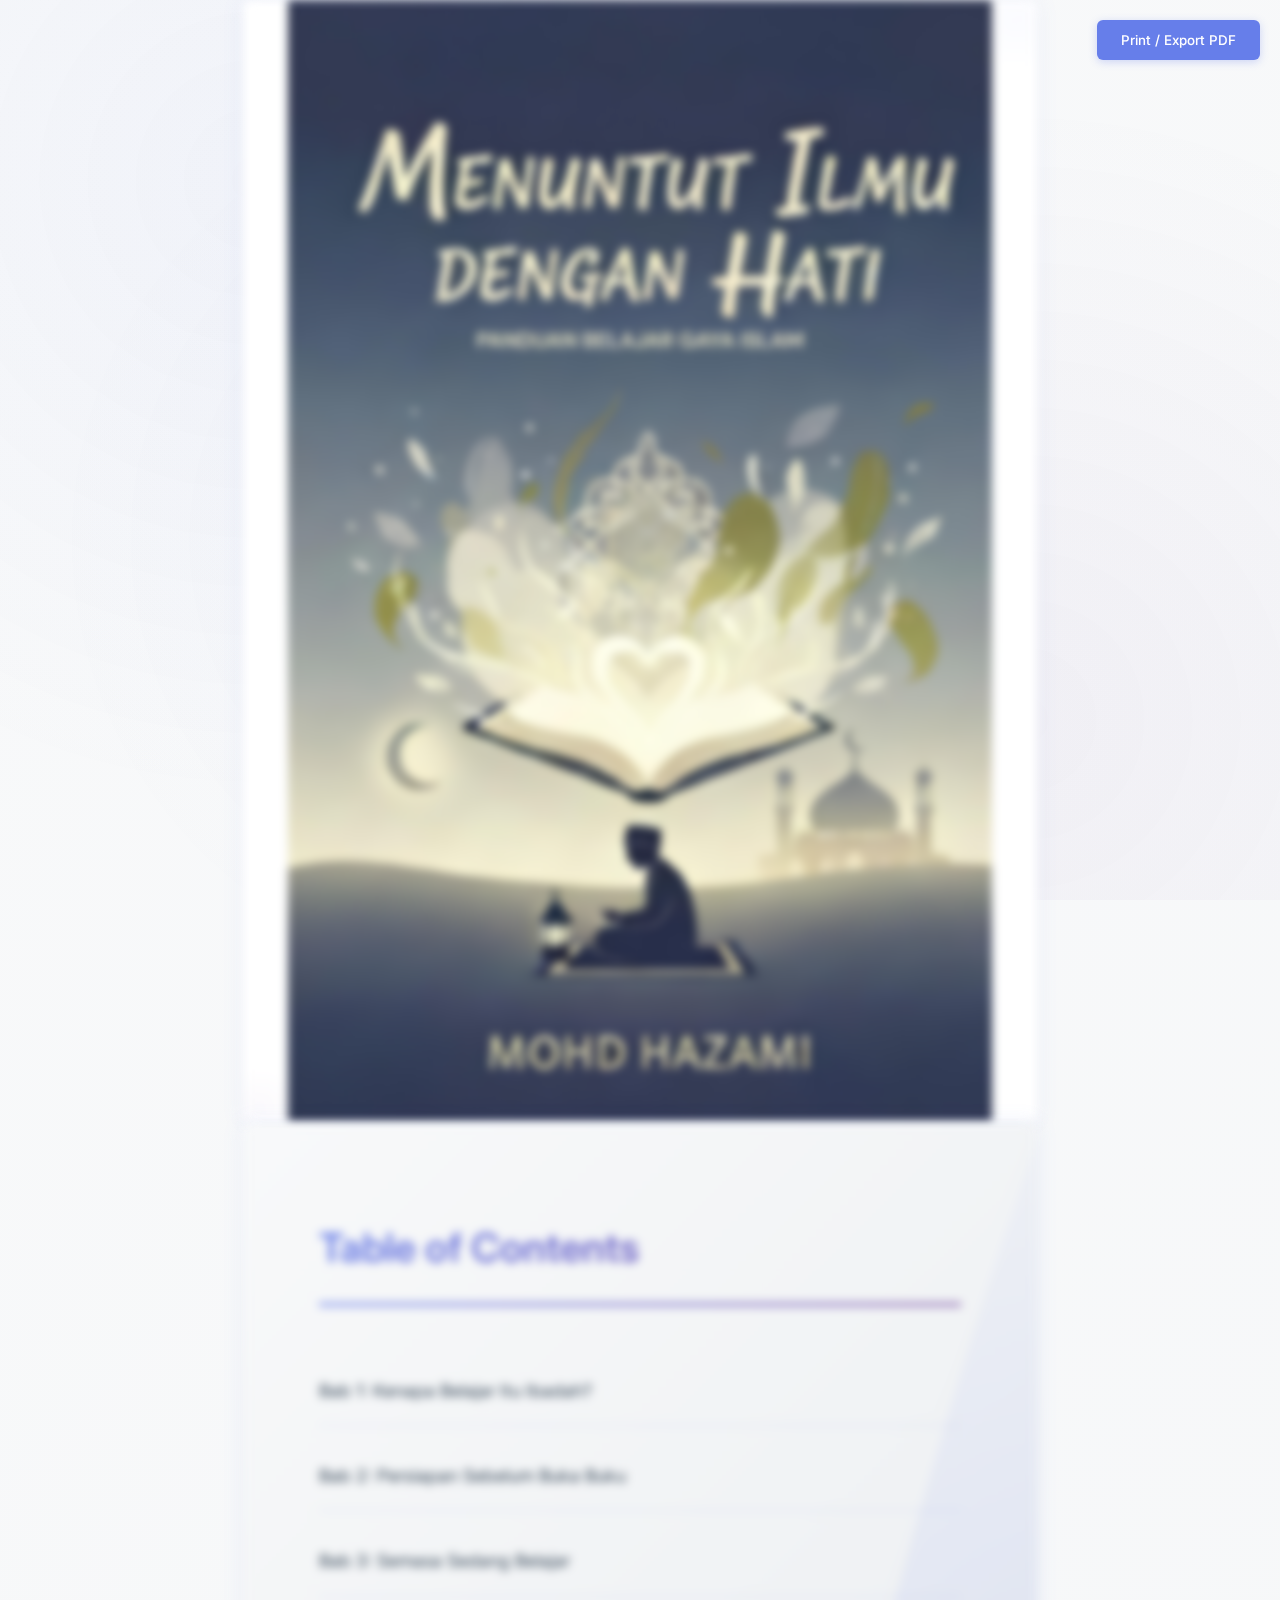
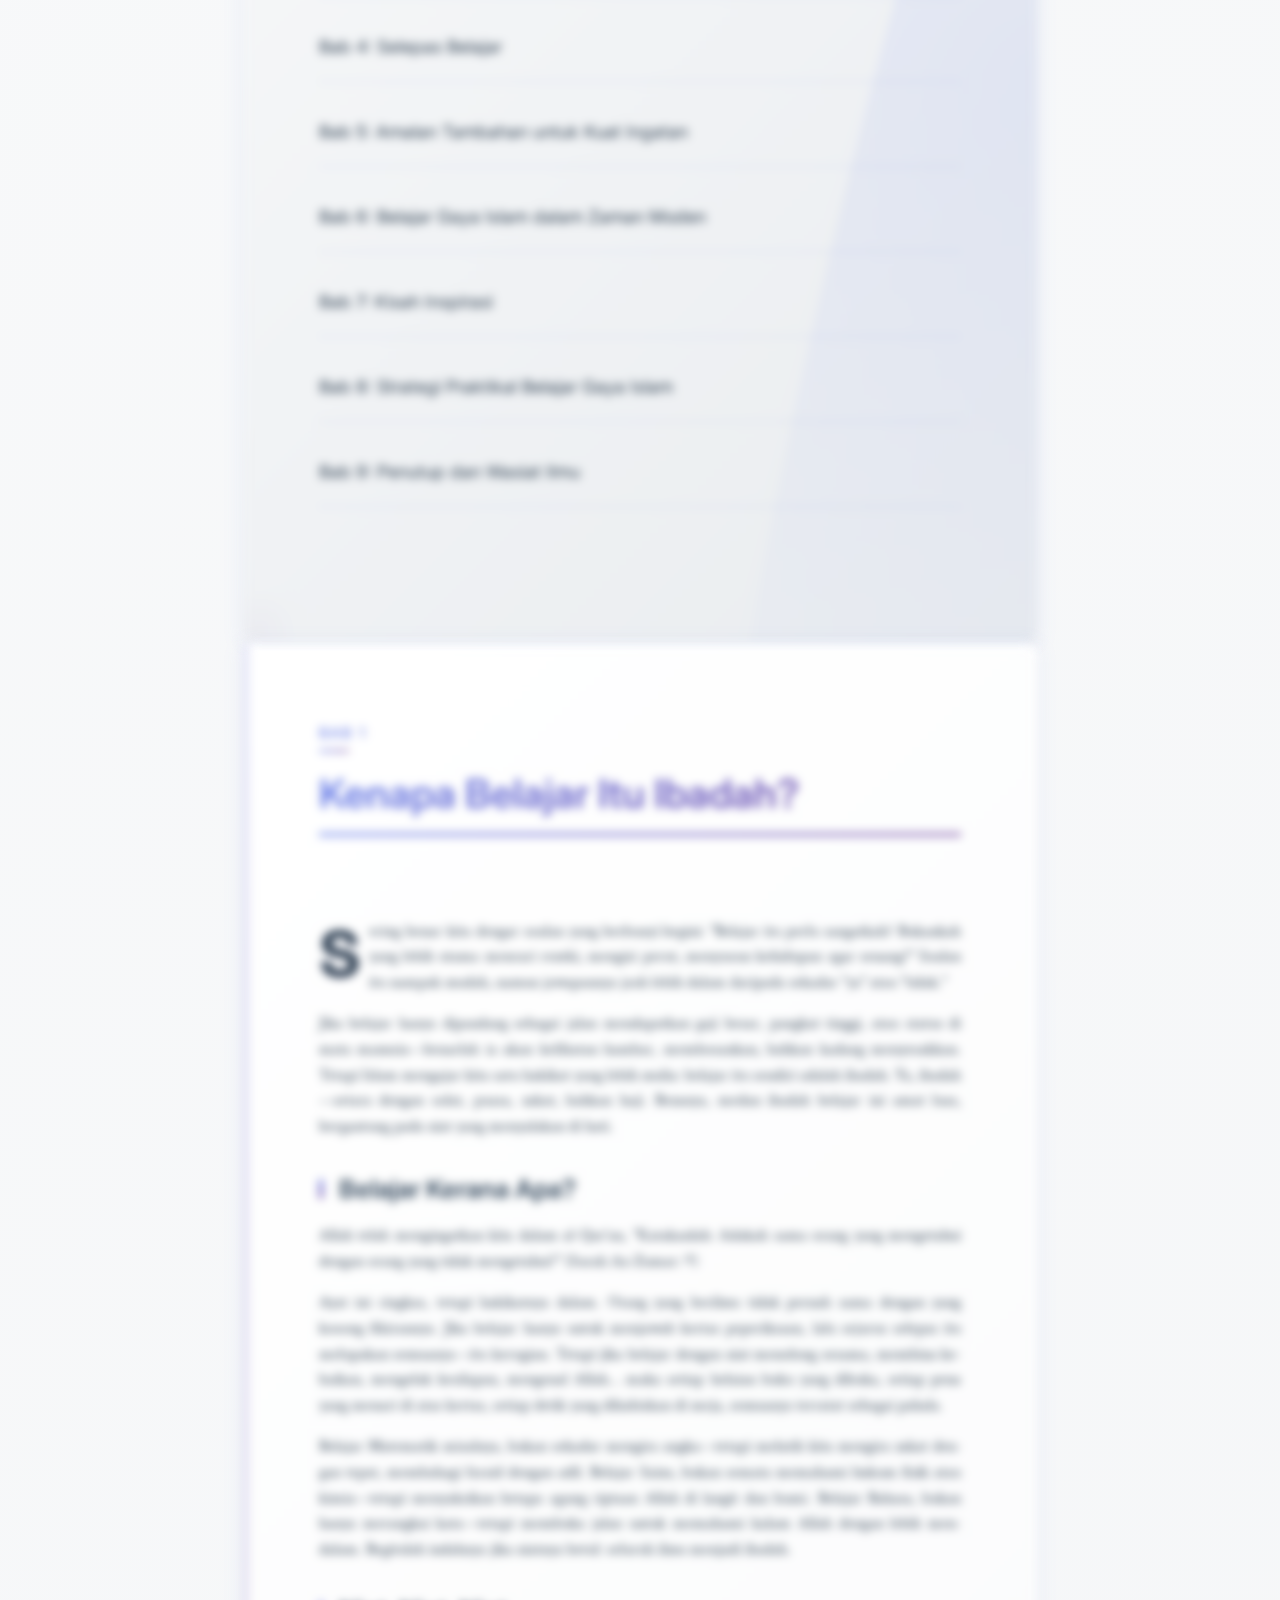
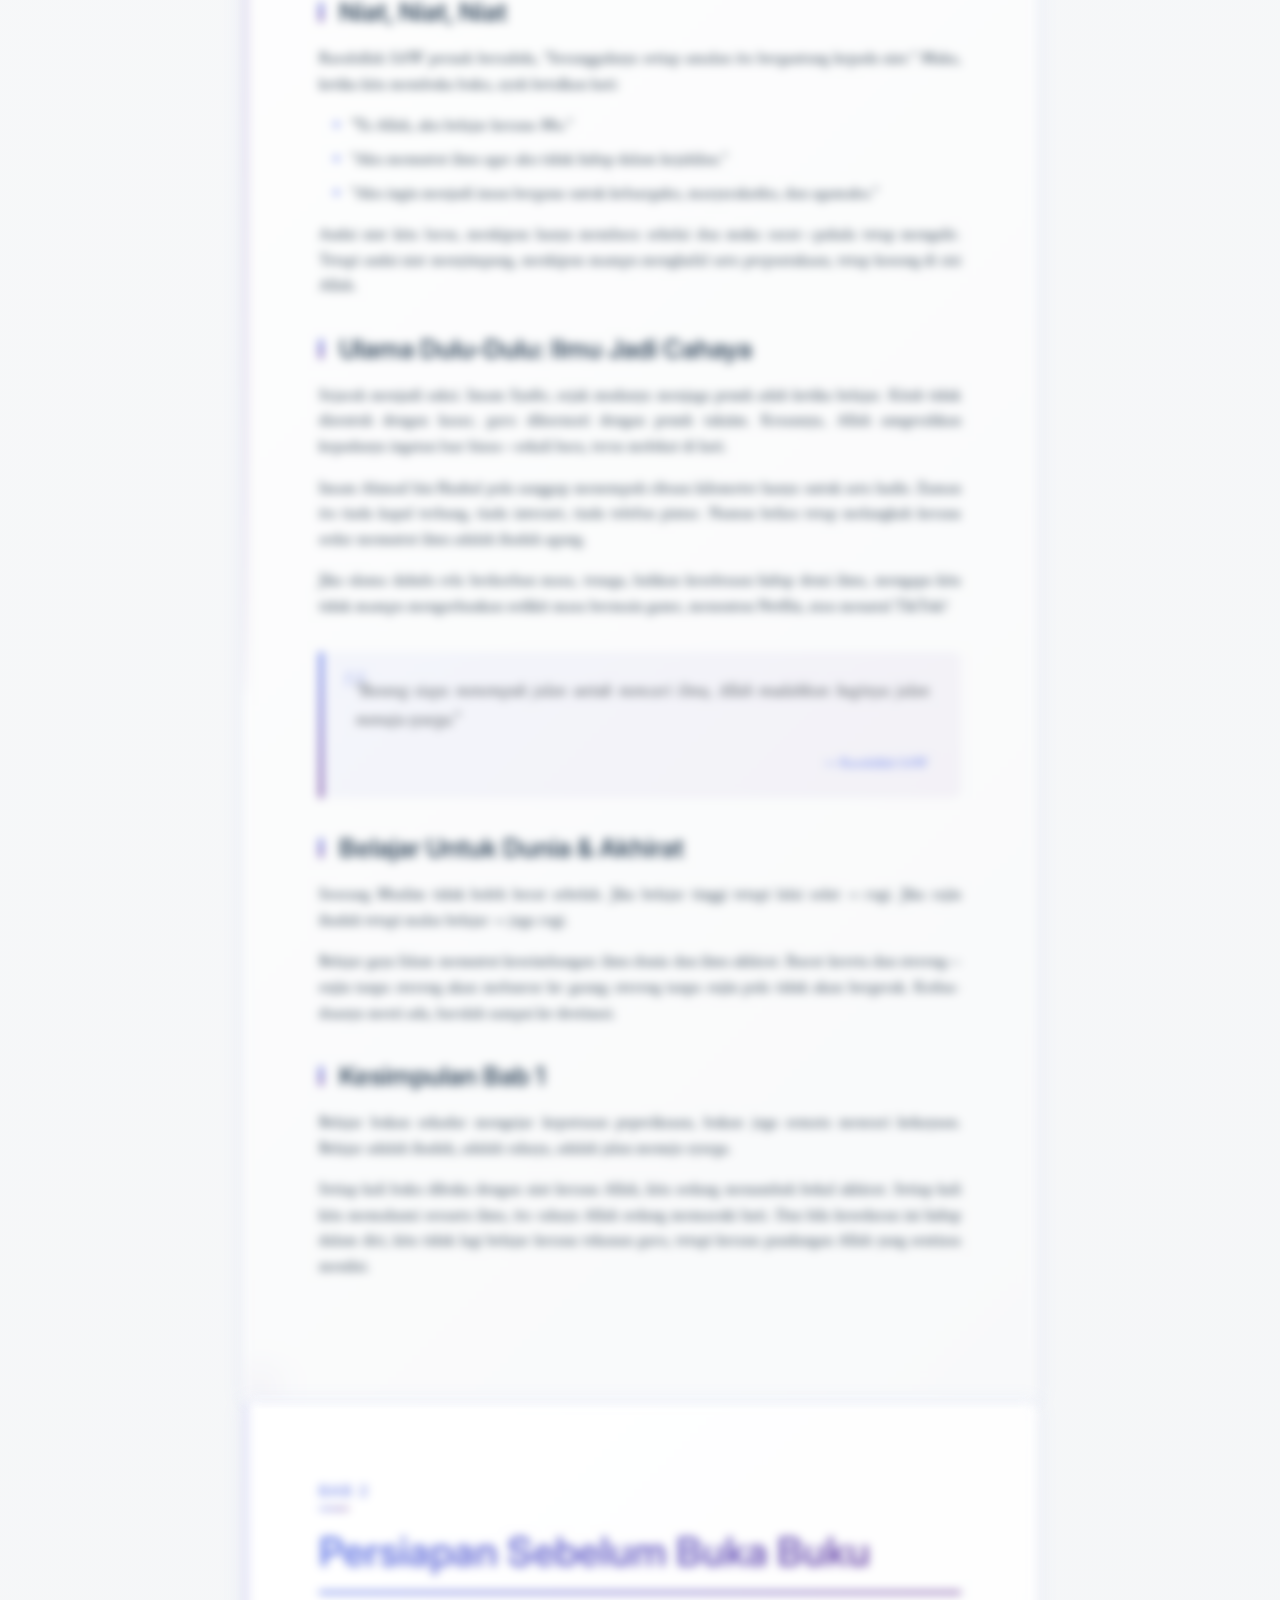
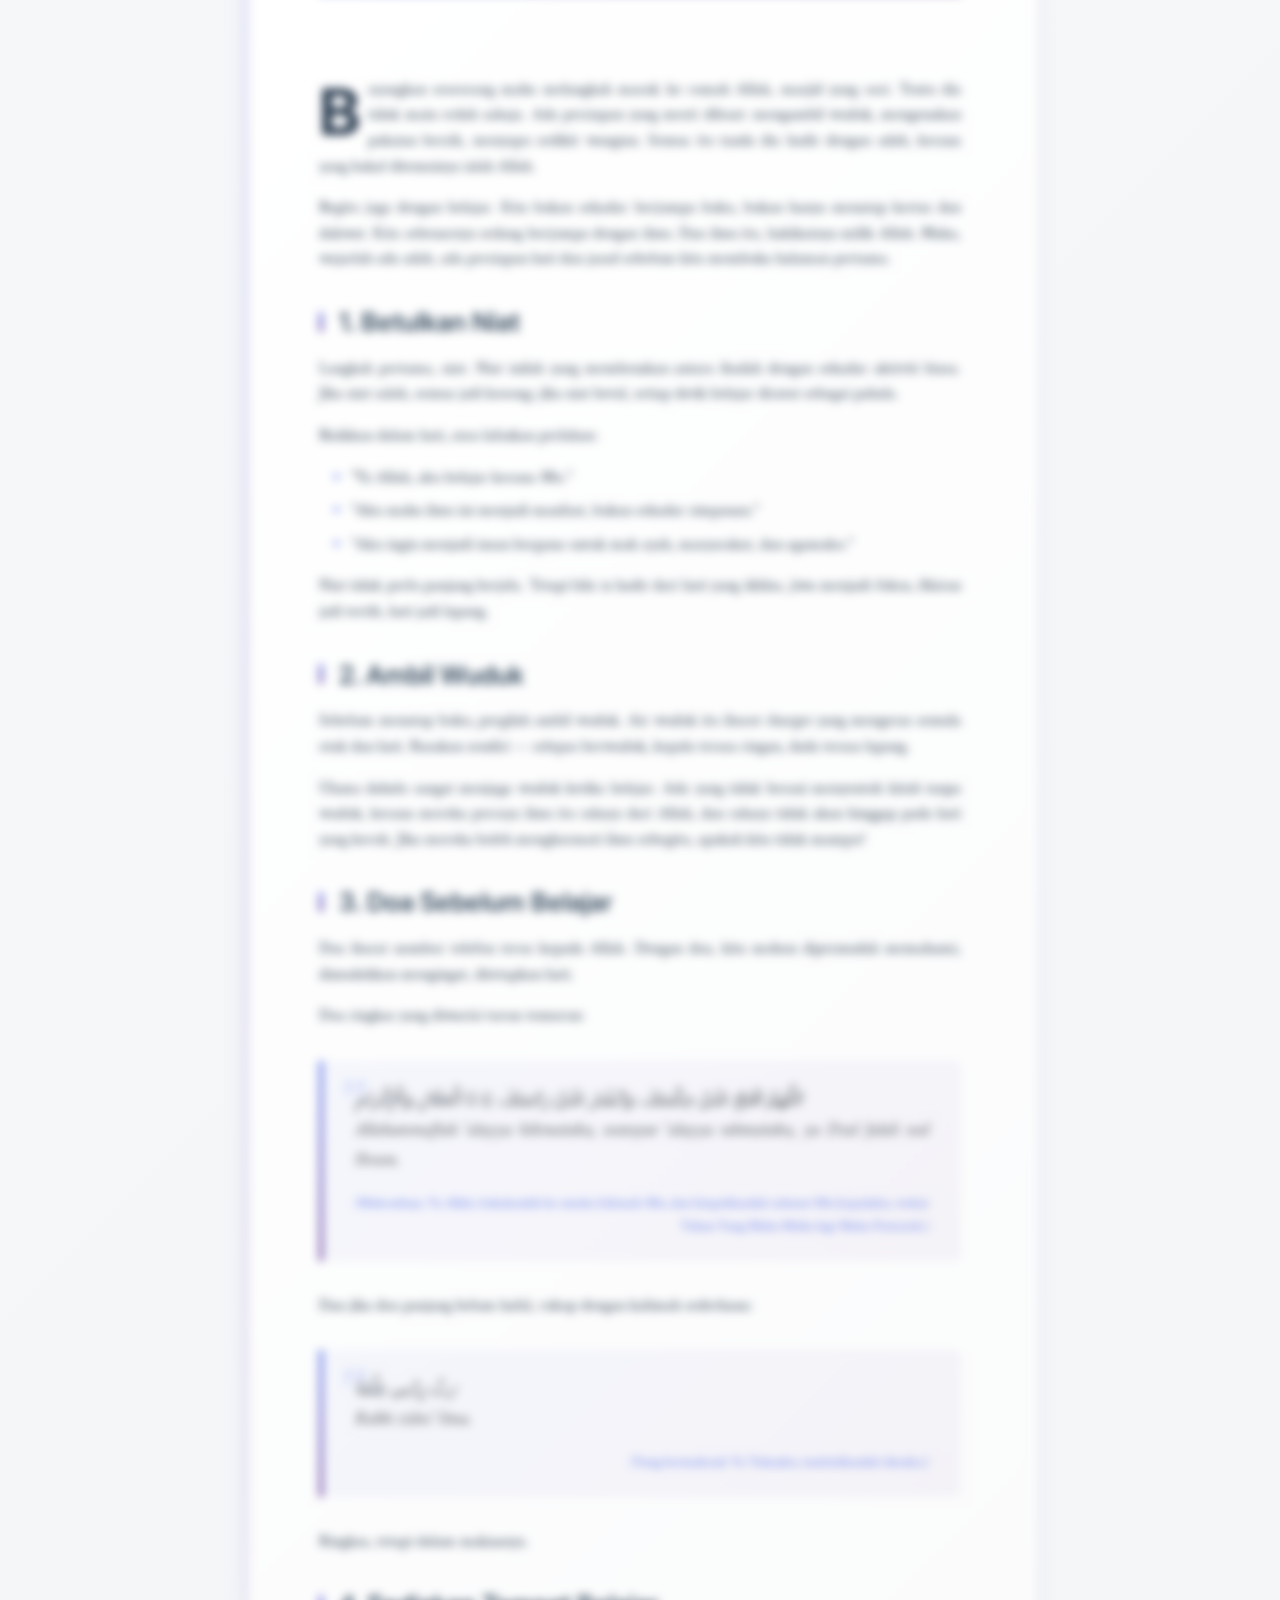
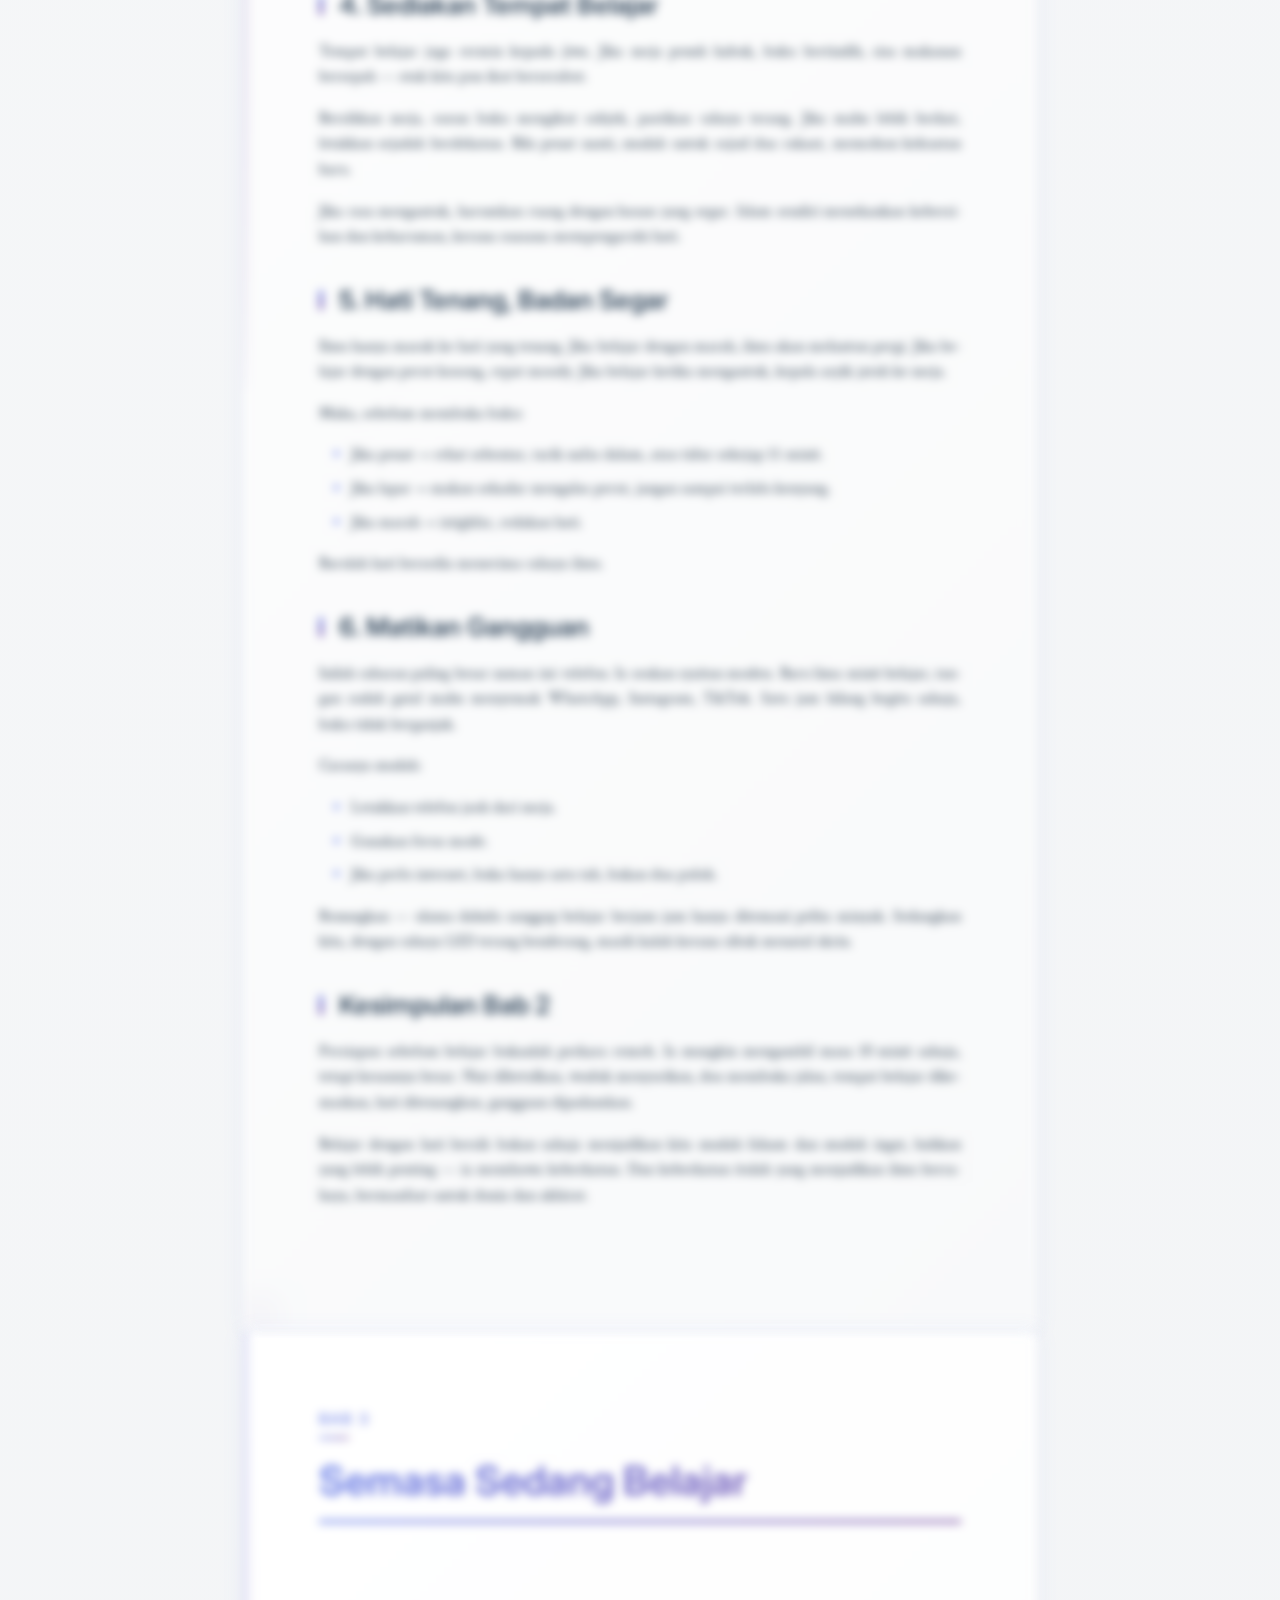
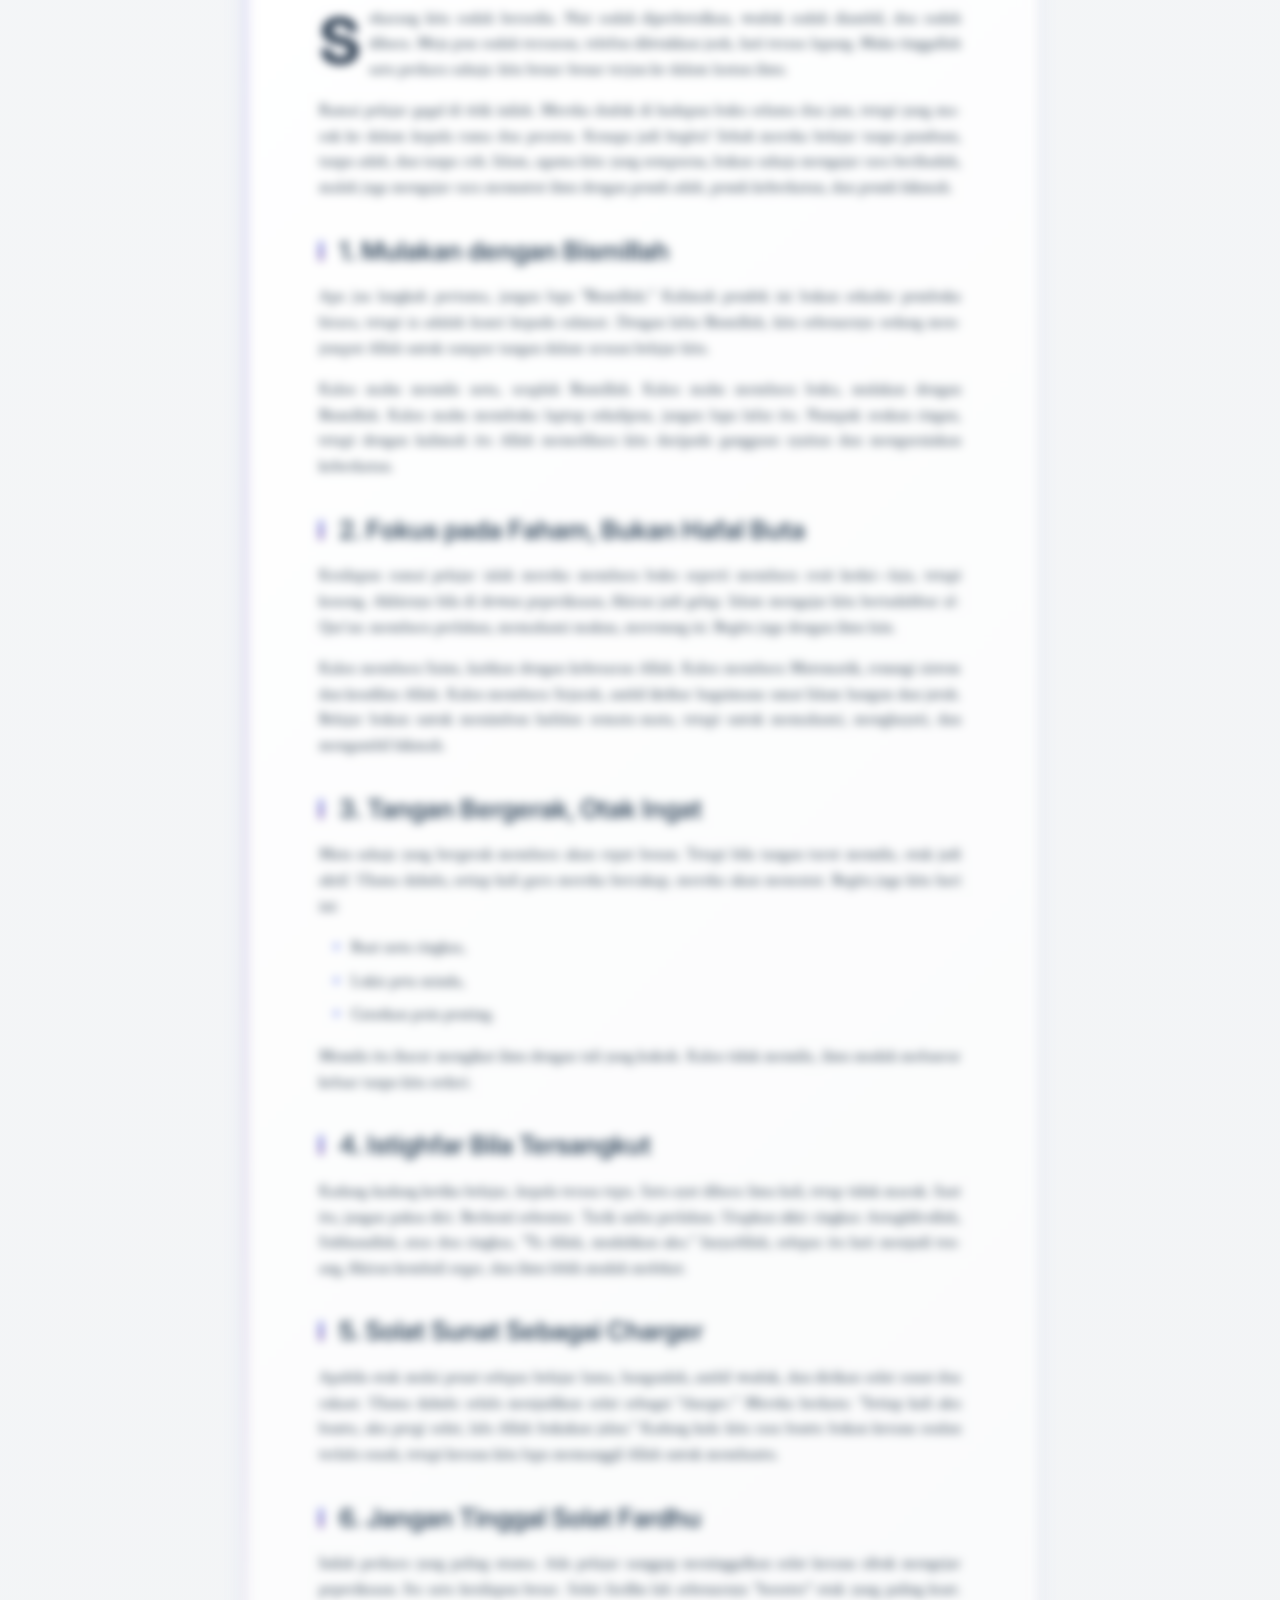
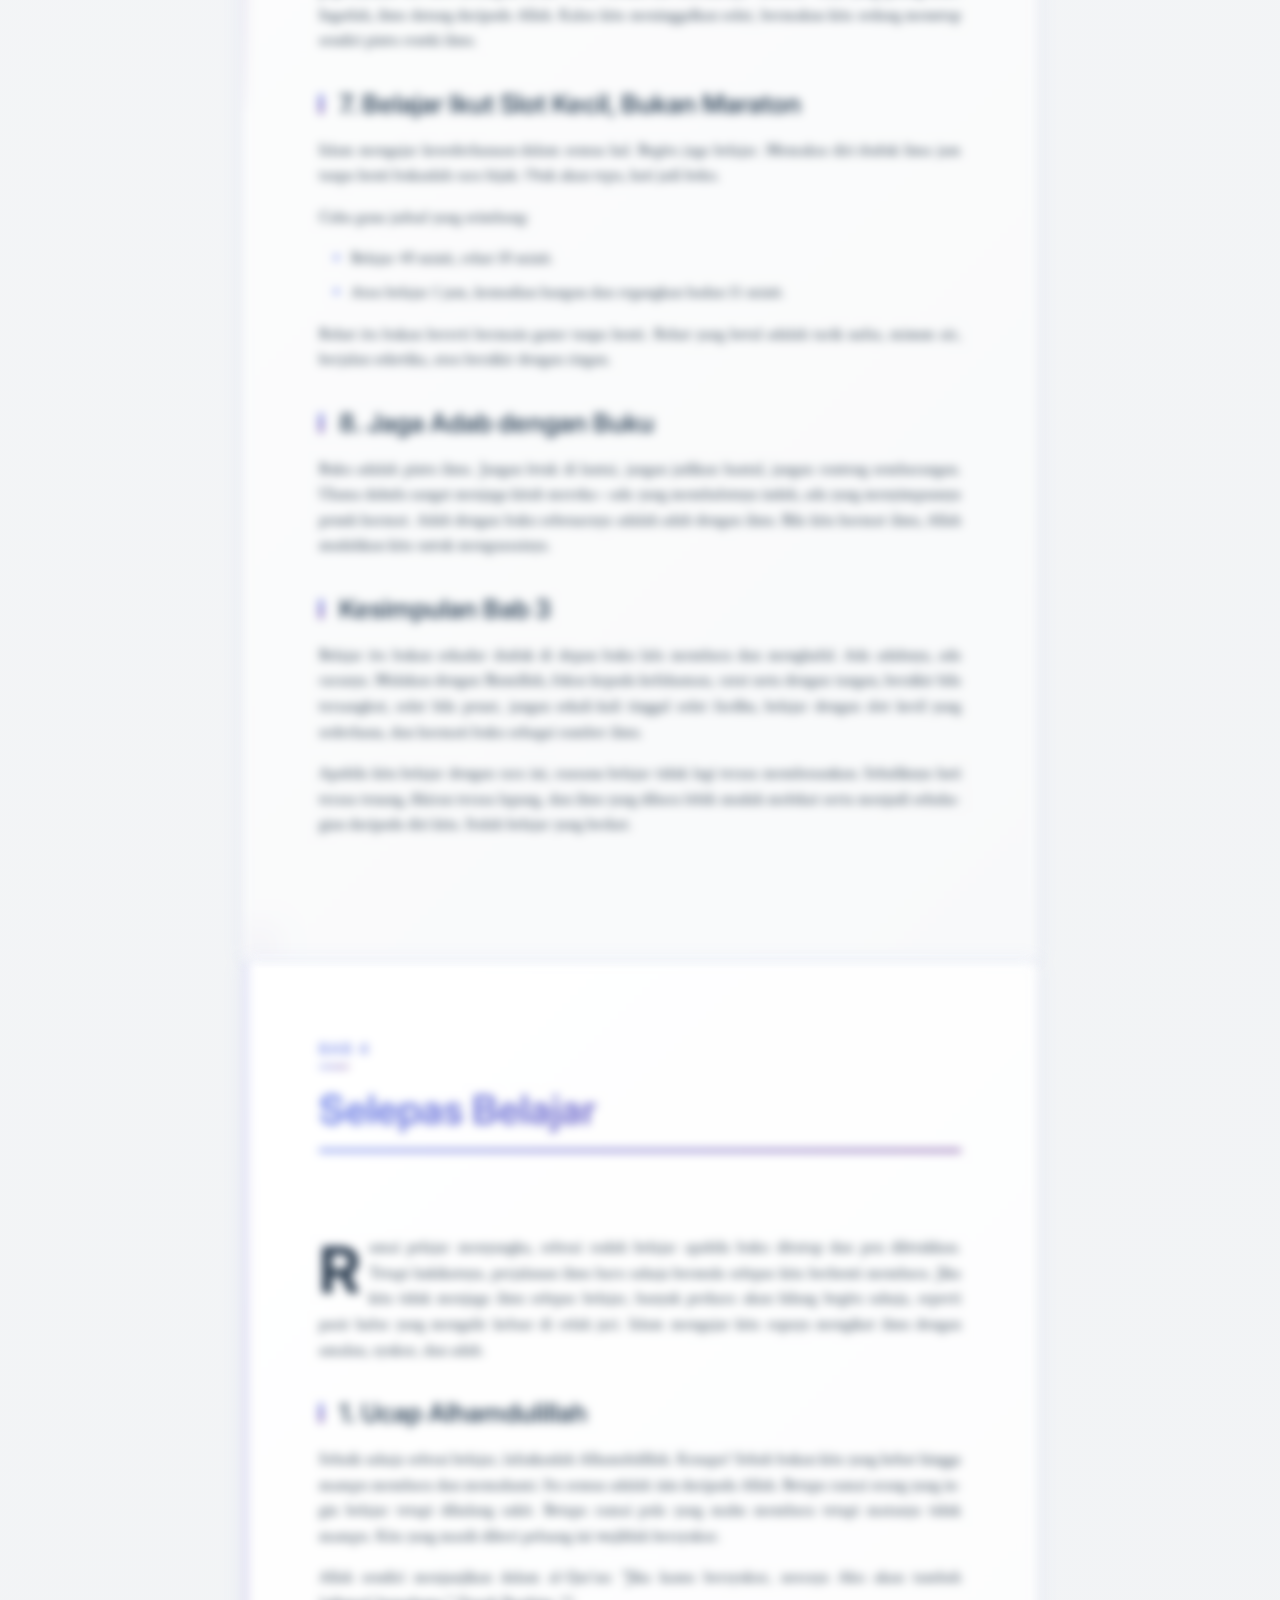
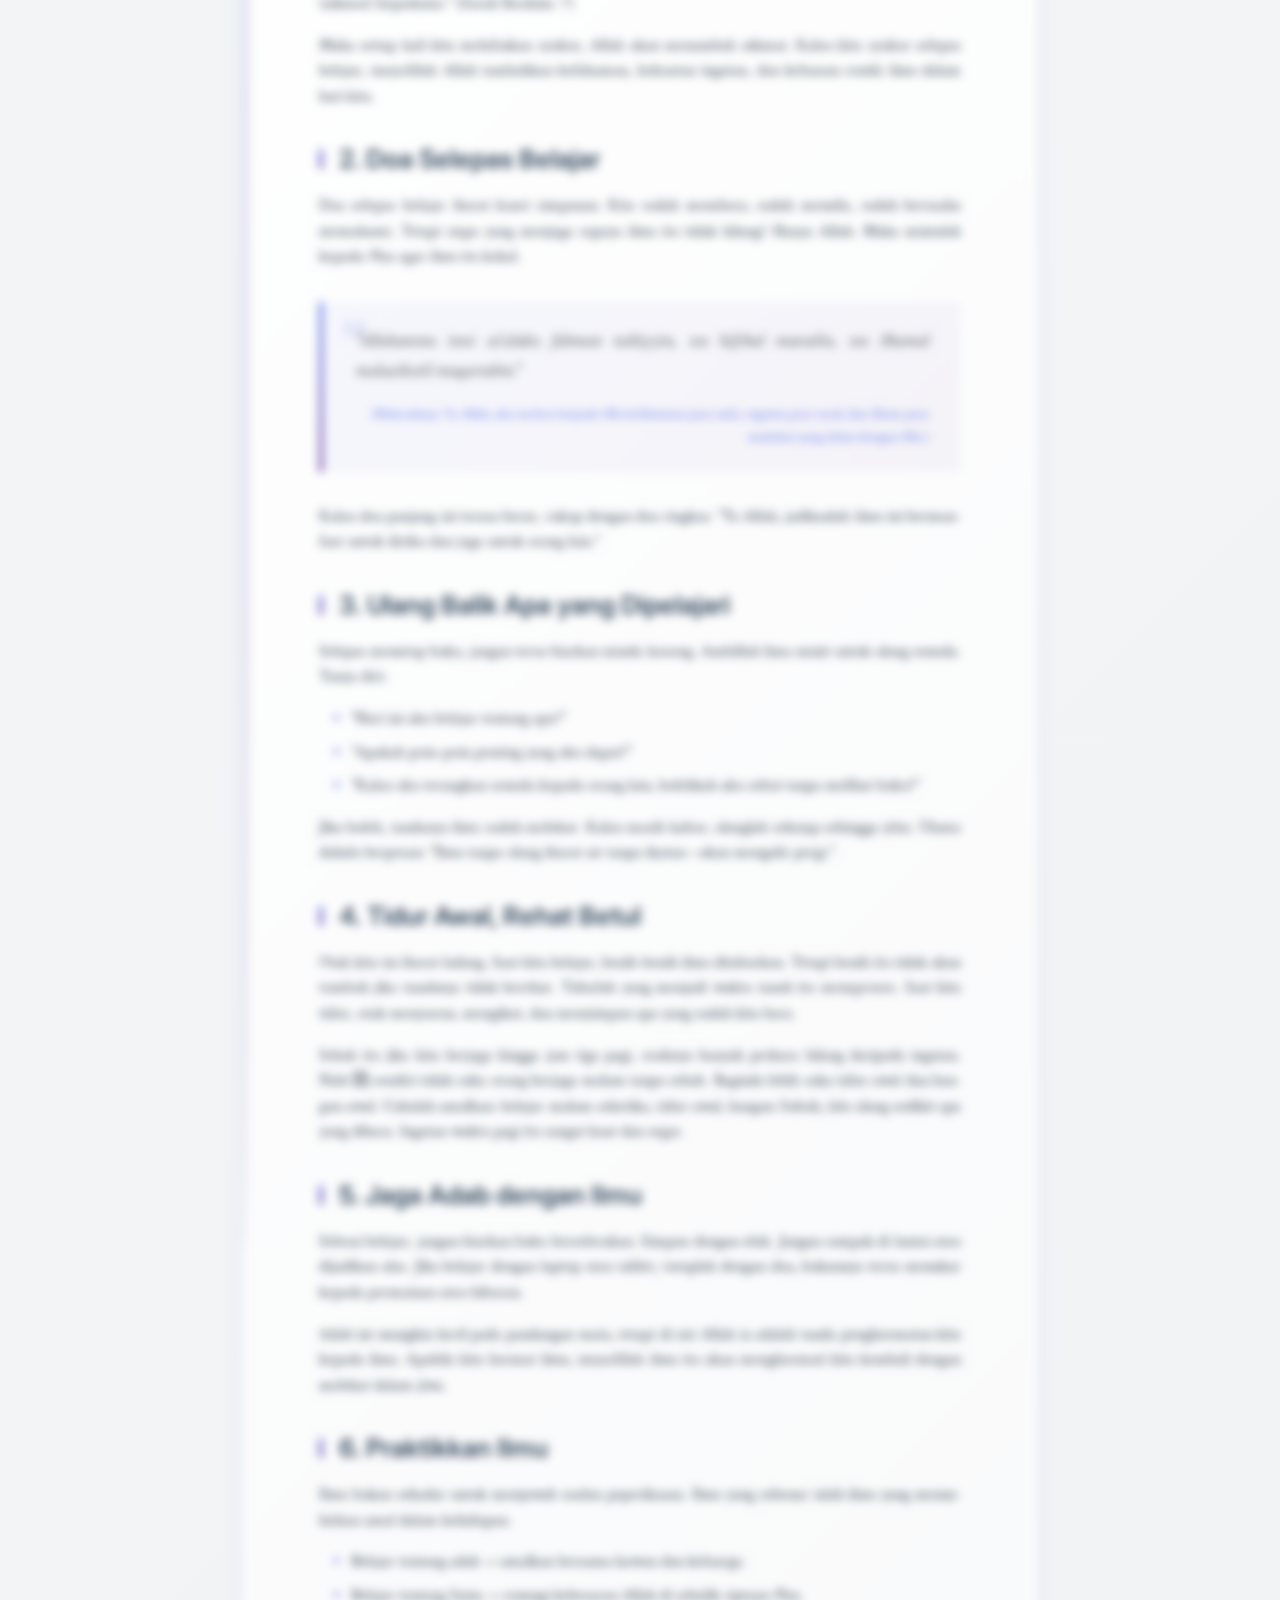
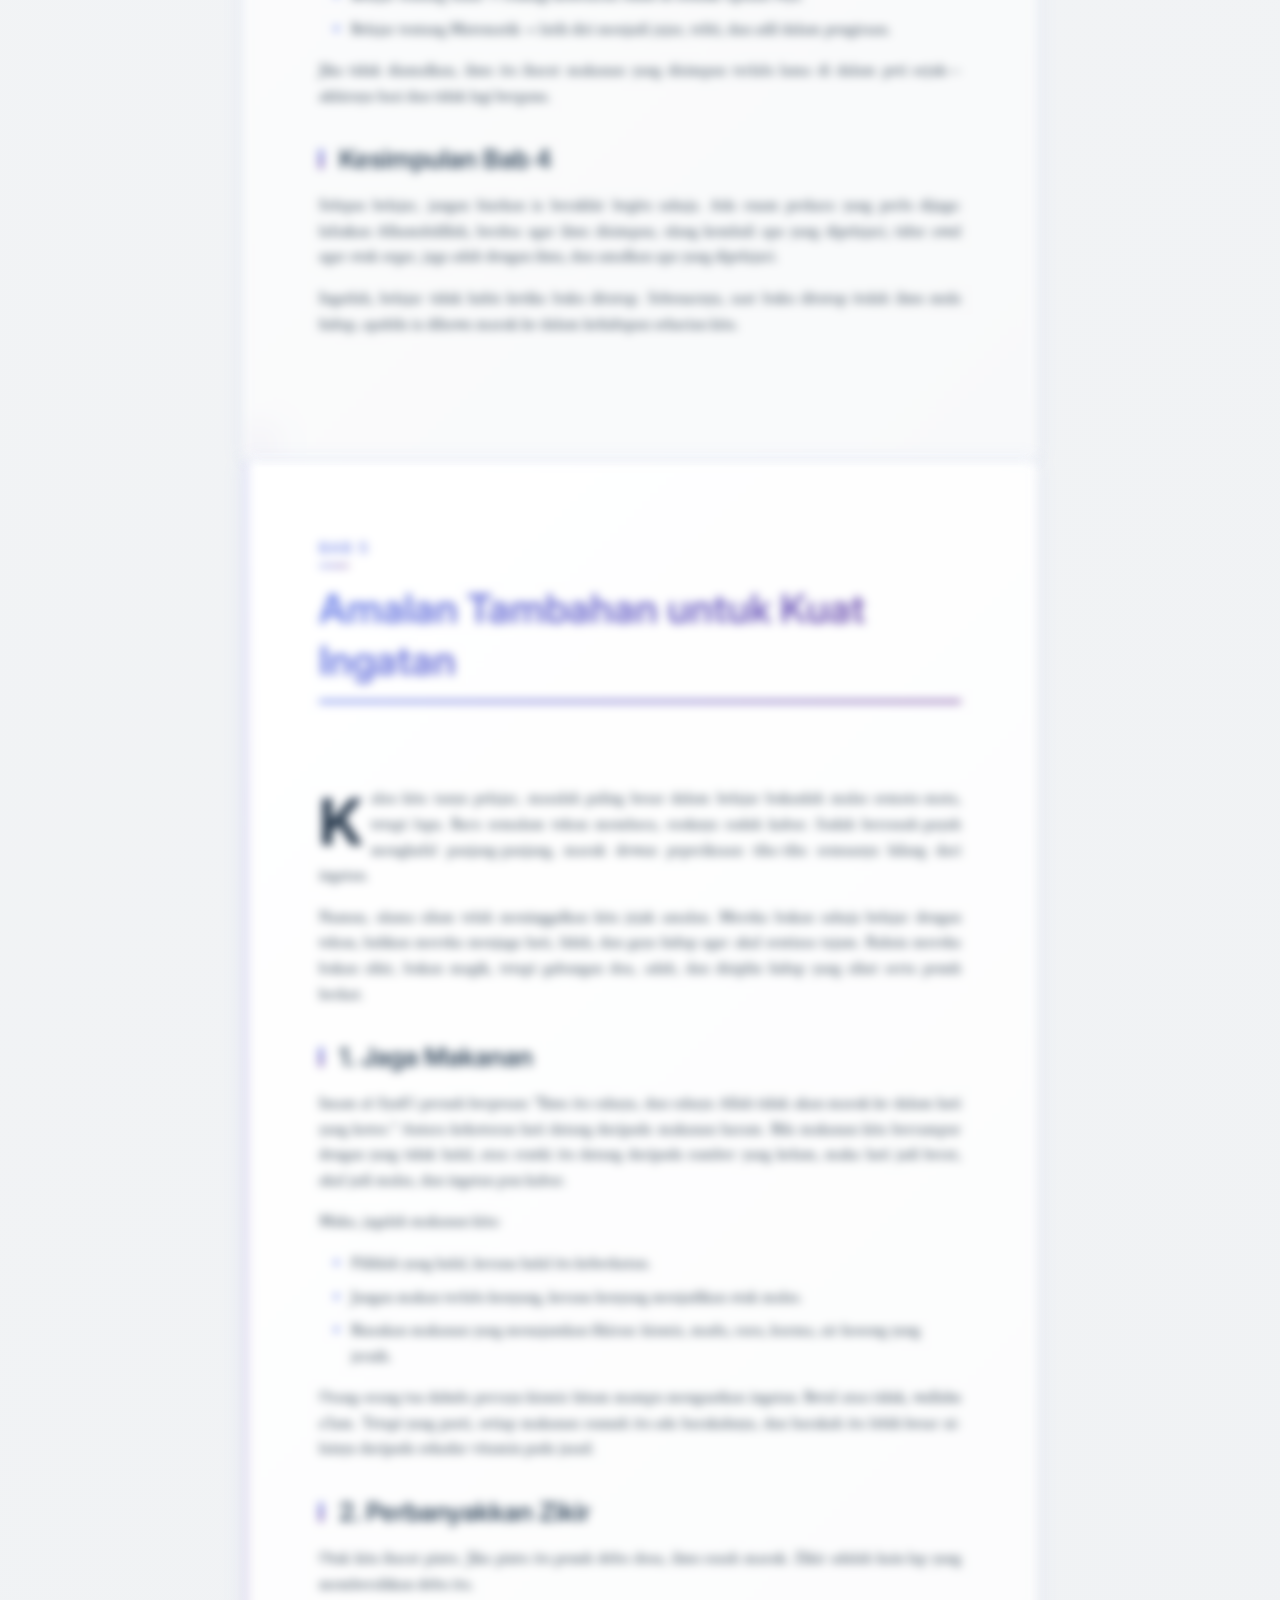
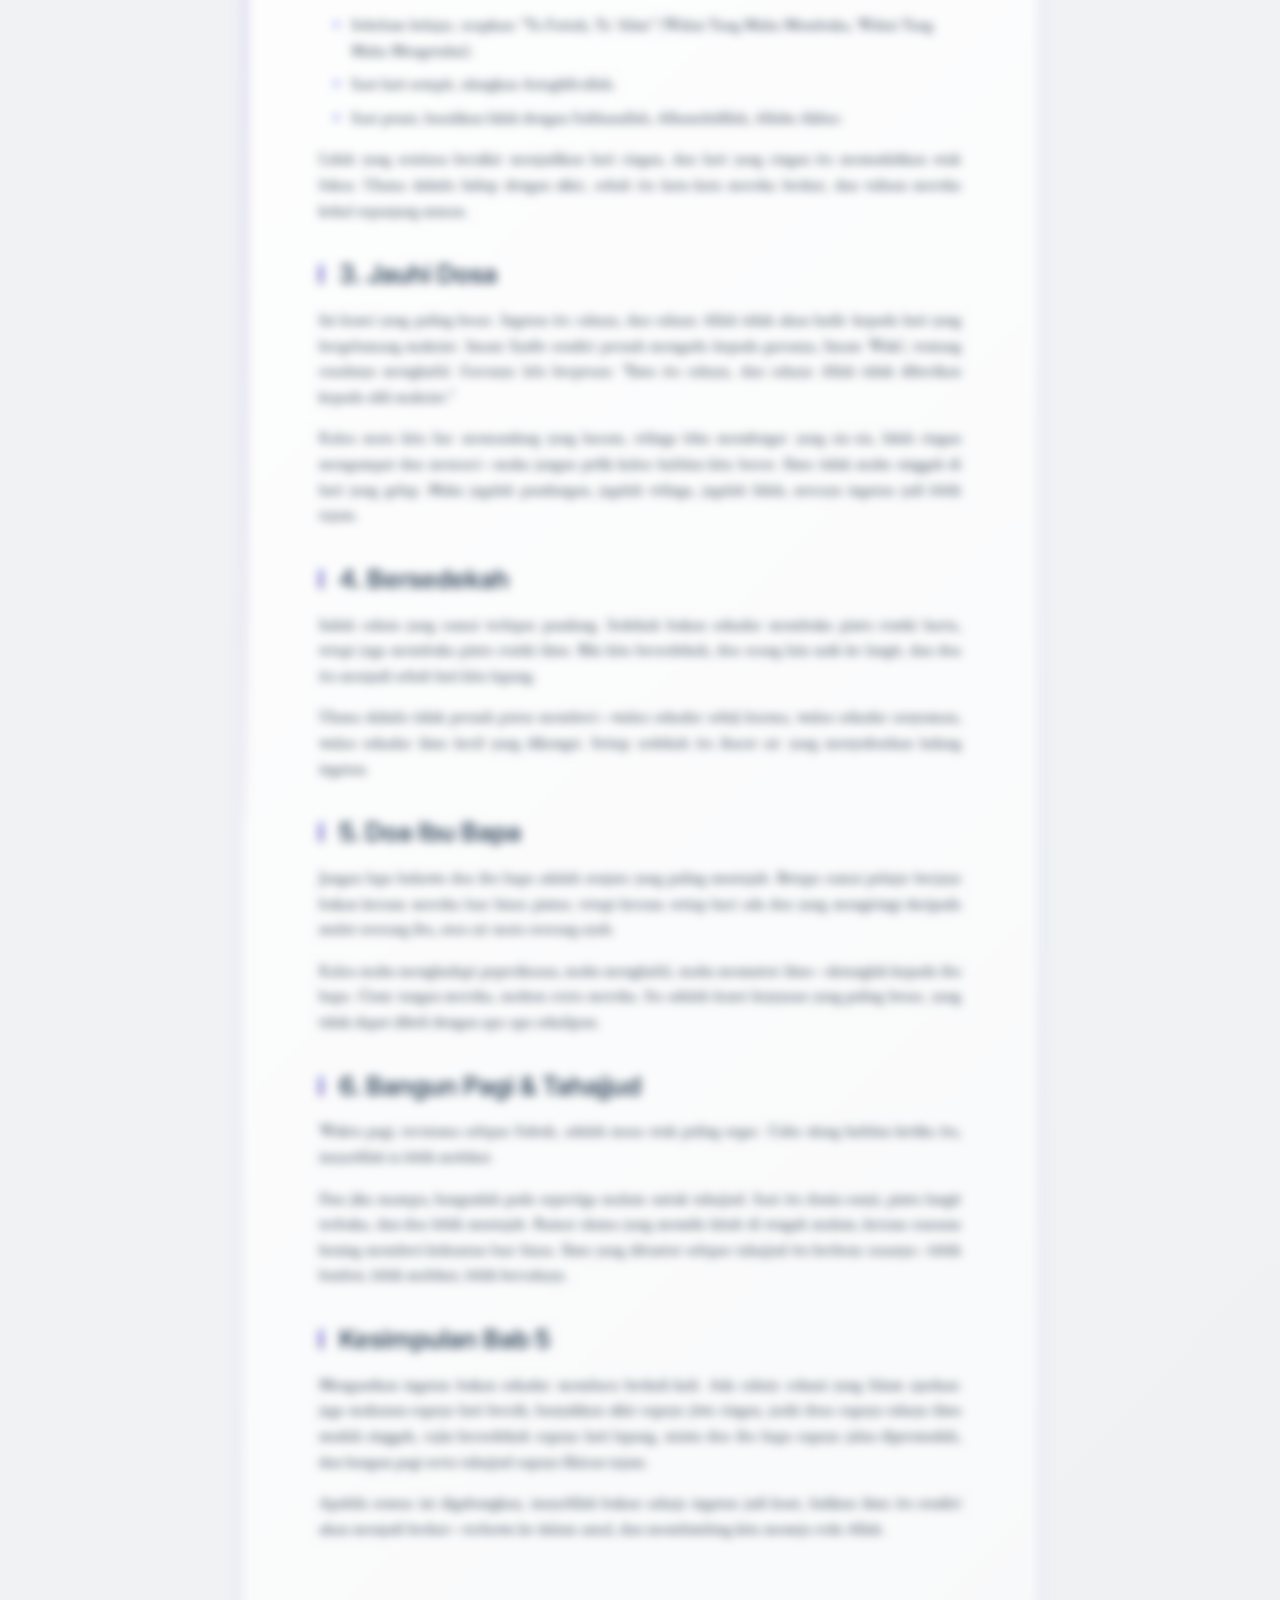
<file: ebook-template.html>
<!DOCTYPE html>
<html lang="en">
<head>
    <meta charset="UTF-8">
    <meta name="viewport" content="width=device-width, initial-scale=1.0">
    <title>Professional Ebook Template</title>
    <link rel="stylesheet" href="style.css">
    <link href="https://fonts.googleapis.com/css2?family=Crimson+Text:ital,wght@0,400;0,600;0,700;1,400&family=Inter:wght@300;400;500;600;700&display=swap" rel="stylesheet">
</head>
<body>
    <!-- Cover Page -->
    <div class="page cover-page">
        <div class="cover-background">
            <img src="frontpage.jpg" alt="Panduan Belajar Cover" class="cover-image">
        </div>
    </div>

    <!-- Table of Contents -->
    <div class="page toc-page">
        <div class="page-header">
            <h1>Table of Contents</h1>
        </div>
        <div class="toc-content">
                <nav class="table-of-contents">
                <ul>
                    <li><a href="#chapter1">Bab 1: Kenapa Belajar Itu Ibadah?</a></li>
                    <li><a href="#chapter2">Bab 2: Persiapan Sebelum Buka Buku</a></li>
                    <li><a href="#chapter3">Bab 3: Semasa Sedang Belajar</a></li>
                    <li><a href="#chapter4">Bab 4: Selepas Belajar</a></li>
                    <li><a href="#chapter5">Bab 5: Amalan Tambahan untuk Kuat Ingatan</a></li>
                    <li><a href="#chapter6">Bab 6: Belajar Gaya Islam dalam Zaman Moden</a></li>
                    <li><a href="#chapter7">Bab 7: Kisah Inspirasi</a></li>
                    <li><a href="#chapter8">Bab 8: Strategi Praktikal Belajar Gaya Islam</a></li>
                    <li><a href="#chapter9">Bab 9: Penutup dan Wasiat Ilmu</a></li>
                </ul>
            </nav>
        </div>
    </div>

    <!-- Chapter 1 -->
    <div class="page chapter-page" id="chapter1">
        <div class="page-header">
            <span class="chapter-number">Bab 1</span>
            <h1 class="chapter-title">Kenapa Belajar Itu Ibadah?</h1>
        </div>
        <div class="chapter-content">
            <p class="drop-cap">Sering benar kita dengar soalan yang berbunyi begini: "Belajar itu perlu sangatkah? Bukankah yang lebih utama mencari rezeki, mengisi perut, menyusun kehidupan agar senang?" Soalan itu nampak mudah, namun jawapannya jauh lebih dalam daripada sekadar "ya" atau "tidak."</p>
            
            <p>Jika belajar hanya dipandang sebagai jalan mendapatkan gaji besar, pangkat tinggi, atau status di mata manusia—benarlah ia akan kelihatan hambar, membosankan, bahkan kadang menyesakkan. Tetapi Islam mengajar kita satu hakikat yang lebih mulia: belajar itu sendiri adalah ibadah. Ya, ibadah—setara dengan solat, puasa, zakat, bahkan haji. Bezanya, medan ibadah belajar ini amat luas, bergantung pada niat yang menyalakan di hati.</p>
            
            <h2>Belajar Kerana Apa?</h2>
            <p>Allah telah mengingatkan kita dalam al-Qur'an, "Katakanlah: Adakah sama orang yang mengetahui dengan orang yang tidak mengetahui?" (Surah Az-Zumar: 9)</p>
            
            <p>Ayat ini ringkas, tetapi hakikatnya dalam. Orang yang berilmu tidak pernah sama dengan yang kosong fikirannya. Jika belajar hanya untuk menjawab kertas peperiksaan, lalu sejurus selepas itu melupakan semuanya—itu kerugian. Tetapi jika belajar dengan niat menolong sesama, membina kebaikan, mengelak kesilapan, mengenal Allah… maka setiap helaian buku yang dibuka, setiap pena yang menari di atas kertas, setiap detik yang dihabiskan di meja, semuanya tercatat sebagai pahala.</p>
            
            <p>Belajar Matematik misalnya, bukan sekadar mengira angka—tetapi melatih kita mengira zakat dengan tepat, membahagi faraid dengan adil. Belajar Sains, bukan semata memahami hukum fizik atau kimia—tetapi menyaksikan betapa agung ciptaan Allah di langit dan bumi. Belajar Bahasa, bukan hanya merangkai kata—tetapi membuka jalan untuk memahami kalam Allah dengan lebih mendalam. Begitulah indahnya jika niatnya betul: seluruh ilmu menjadi ibadah.</p>
            
            <h2>Niat, Niat, Niat</h2>
            <p>Rasulullah SAW pernah bersabda, "Sesungguhnya setiap amalan itu bergantung kepada niat." Maka, ketika kita membuka buku, ayuh betulkan hati:</p>
            
            <ul>
                <li>"Ya Allah, aku belajar kerana-Mu."</li>
                <li>"Aku menuntut ilmu agar aku tidak hidup dalam kejahilan."</li>
                <li>"Aku ingin menjadi insan berguna untuk keluargaku, masyarakatku, dan agamaku."</li>
            </ul>
            
            <p>Andai niat kita lurus, meskipun hanya membaca sehelai dua muka surat—pahala tetap mengalir. Tetapi andai niat menyimpang, meskipun mampu menghafal satu perpustakaan, tetap kosong di sisi Allah.</p>
            
            <h2>Ulama Dulu-Dulu: Ilmu Jadi Cahaya</h2>
            <p>Sejarah menjadi saksi. Imam Syafie, sejak mudanya menjaga penuh adab ketika belajar. Kitab tidak disentuh dengan kasar, guru dihormati dengan penuh takzim. Kesannya, Allah anugerahkan kepadanya ingatan luar biasa—sekali baca, terus melekat di hati.</p>
            
            <p>Imam Ahmad bin Hanbal pula sanggup menempuh ribuan kilometer hanya untuk satu hadis. Zaman itu tiada kapal terbang, tiada internet, tiada telefon pintar. Namun beliau tetap melangkah kerana sedar menuntut ilmu adalah ibadah agung.</p>
            
            <p>Jika ulama dahulu rela berkorban masa, tenaga, bahkan keselesaan hidup demi ilmu, mengapa kita tidak mampu mengorbankan sedikit masa bermain game, menonton Netflix, atau menatal TikTok?</p>
            
            <blockquote>
                <p>"Barang siapa menempuh jalan untuk mencari ilmu, Allah mudahkan baginya jalan menuju syurga."</p>
                <cite>— Rasulullah SAW</cite>
            </blockquote>
            
            <h2>Belajar Untuk Dunia & Akhirat</h2>
            <p>Seorang Muslim tidak boleh berat sebelah. Jika belajar tinggi tetapi lalai solat → rugi. Jika rajin ibadah tetapi malas belajar → juga rugi.</p>
            
            <p>Belajar gaya Islam menuntut keseimbangan: ilmu dunia dan ilmu akhirat. Ibarat kereta dan stereng—enjin tanpa stereng akan meluncur ke gaung; stereng tanpa enjin pula tidak akan bergerak. Kedua-duanya mesti ada, barulah sampai ke destinasi.</p>
            
            <h2>Kesimpulan Bab 1</h2>
            <p>Belajar bukan sekadar mengejar keputusan peperiksaan, bukan juga semata mencari kekayaan. Belajar adalah ibadah, adalah cahaya, adalah jalan menuju syurga.</p>
            
            <p>Setiap kali buku dibuka dengan niat kerana Allah, kita sedang menambah bekal akhirat. Setiap kali kita memahami sesuatu ilmu, itu cahaya Allah sedang memasuki hati. Dan bila kesedaran ini hidup dalam diri, kita tidak lagi belajar kerana tekanan guru, tetapi kerana pandangan Allah yang sentiasa menilai.</p>
        </div>
    </div>

    <!-- Chapter 2 -->
    <div class="page chapter-page" id="chapter2">
        <div class="page-header">
            <span class="chapter-number">Bab 2</span>
            <h1 class="chapter-title">Persiapan Sebelum Buka Buku</h1>
        </div>
        <div class="chapter-content">
            <p class="drop-cap">Bayangkan seseorang mahu melangkah masuk ke rumah Allah, masjid yang suci. Tentu dia tidak main redah sahaja. Ada persiapan yang mesti dibuat: mengambil wuduk, mengenakan pakaian bersih, menyapu sedikit wangian. Semua itu tanda dia hadir dengan adab, kerana yang bakal ditemuinya ialah Allah.</p>
            
            <p>Begitu juga dengan belajar. Kita bukan sekadar berjumpa buku, bukan hanya menatap kertas dan dakwat. Kita sebenarnya sedang berjumpa dengan ilmu. Dan ilmu itu, hakikatnya milik Allah. Maka, wajarlah ada adab, ada persiapan hati dan jasad sebelum kita membuka halaman pertama.</p>
            
            <h2>1. Betulkan Niat</h2>
            <p>Langkah pertama, niat. Niat inilah yang membezakan antara ibadah dengan sekadar aktiviti biasa. Jika niat salah, semua jadi kosong; jika niat betul, setiap detik belajar dicatat sebagai pahala.</p>
            
            <p>Bisikkan dalam hati, atau lafazkan perlahan:</p>
            
            <ul>
                <li>"Ya Allah, aku belajar kerana-Mu."</li>
                <li>"Aku mahu ilmu ini menjadi manfaat, bukan sekadar simpanan."</li>
                <li>"Aku ingin menjadi insan berguna untuk mak ayah, masyarakat, dan agamaku."</li>
            </ul>
            
            <p>Niat tidak perlu panjang berjela. Tetapi bila ia hadir dari hati yang ikhlas, jiwa menjadi fokus, fikiran jadi tertib, hati jadi lapang.</p>
            
            <h2>2. Ambil Wuduk</h2>
            <p>Sebelum menatap buku, pergilah ambil wuduk. Air wuduk itu ibarat charger yang mengecas semula otak dan hati. Rasakan sendiri — selepas berwuduk, kepala terasa ringan, dada terasa lapang.</p>
            
            <p>Ulama dahulu sangat menjaga wuduk ketika belajar. Ada yang tidak berani menyentuh kitab tanpa wuduk, kerana mereka percaya ilmu itu cahaya dari Allah, dan cahaya tidak akan hinggap pada hati yang keruh. Jika mereka boleh menghormati ilmu sebegitu, apakah kita tidak mampu?</p>
            
            <h2>3. Doa Sebelum Belajar</h2>
            <p>Doa ibarat nombor telefon terus kepada Allah. Dengan doa, kita mohon dipermudah memahami, dimudahkan mengingat, ditetapkan hati.</p>
            
            <p>Doa ringkas yang diwarisi turun-temurun:</p>
            
            <blockquote>
                <p>اللَّهُمَّ افْتَحْ عَلَيَّ حِكْمَتَكَ، وَانْشُرْ عَلَيَّ رَحْمَتَكَ، يَا ذَا الْجَلَالِ وَالْإِكْرَامِ</p>
                <p>Allahummaftah 'alayya hikmataka, wansyur 'alayya rahmataka, ya Dzal Jalali wal Ikram.</p>
                <cite>(Maksudnya: Ya Allah, bukakanlah ke atasku hikmah-Mu, dan limpahkanlah rahmat-Mu kepadaku, wahai Tuhan Yang Maha Mulia lagi Maha Pemurah.)</cite>
            </blockquote>
            
            <p>Dan jika doa panjang belum hafal, cukup dengan kalimah sederhana:</p>
            
            <blockquote>
                <p>رَبِّ زِدْنِي عِلْمًا</p>
                <p>Rabbi zidni 'ilma.</p>
                <cite>(Yang bermaksud: Ya Tuhanku, tambahkanlah ilmuku.)</cite>
            </blockquote>
            
            <p>Ringkas, tetapi dalam maknanya.</p>
            
            <h2>4. Sediakan Tempat Belajar</h2>
            <p>Tempat belajar juga cermin kepada jiwa. Jika meja penuh habuk, buku bertindih, sisa makanan bersepah — otak kita pun ikut berserabut.</p>
            
            <p>Bersihkan meja, susun buku mengikut subjek, pastikan cahaya terang. Jika mahu lebih berkat, letakkan sejadah berdekatan. Bila penat nanti, mudah untuk sujud dua rakaat, memohon kekuatan baru.</p>
            
            <p>Jika rasa mengantuk, harumkan ruang dengan bauan yang segar. Islam sendiri menekankan kebersihan dan keharuman, kerana suasana mempengaruhi hati.</p>
            
            <h2>5. Hati Tenang, Badan Segar</h2>
            <p>Ilmu hanya masuk ke hati yang tenang. Jika belajar dengan marah, ilmu akan melantun pergi. Jika belajar dengan perut kosong, cepat moody. Jika belajar ketika mengantuk, kepala asyik jatuh ke meja.</p>
            
            <p>Maka, sebelum membuka buku:</p>
            
            <ul>
                <li>Jika penat → rehat sebentar, tarik nafas dalam, atau tidur sekejap 15 minit.</li>
                <li>Jika lapar → makan sekadar mengalas perut, jangan sampai terlalu kenyang.</li>
                <li>Jika marah → istighfar, redakan hati.</li>
            </ul>
            
            <p>Barulah hati bersedia menerima cahaya ilmu.</p>
            
            <h2>6. Matikan Gangguan</h2>
            <p>Inilah cabaran paling besar zaman ini: telefon. Ia seakan syaitan moden. Baru lima minit belajar, tangan sudah gatal mahu menyemak WhatsApp, Instagram, TikTok. Satu jam hilang begitu sahaja, buku tidak berganjak.</p>
            
            <p>Caranya mudah:</p>
            
            <ul>
                <li>Letakkan telefon jauh dari meja.</li>
                <li>Gunakan focus mode.</li>
                <li>Jika perlu internet, buka hanya satu tab, bukan dua puluh.</li>
            </ul>
            
            <p>Renungkan — ulama dahulu sanggup belajar berjam-jam hanya ditemani pelita minyak. Sedangkan kita, dengan cahaya LED terang benderang, masih kalah kerana sibuk menatal skrin.</p>
            
            <h2>Kesimpulan Bab 2</h2>
            <p>Persiapan sebelum belajar bukanlah perkara remeh. Ia mungkin mengambil masa 10 minit sahaja, tetapi kesannya besar. Niat dibetulkan, wuduk menyucikan, doa membuka jalan, tempat belajar dikemaskan, hati ditenangkan, gangguan dipadamkan.</p>
            
            <p>Belajar dengan hati bersih bukan sahaja menjadikan kita mudah faham dan mudah ingat, bahkan yang lebih penting — ia membawa keberkatan. Dan keberkatan itulah yang menjadikan ilmu bercahaya, bermanfaat untuk dunia dan akhirat.</p>
        </div>
    </div>

    <!-- Chapter 3 -->
    <div class="page chapter-page" id="chapter3">
        <div class="page-header">
            <span class="chapter-number">Bab 3</span>
            <h1 class="chapter-title">Semasa Sedang Belajar</h1>
        </div>
        <div class="chapter-content">
            <p class="drop-cap">Sekarang kita sudah bersedia. Niat sudah diperbetulkan, wuduk sudah diambil, doa sudah dibaca. Meja pun sudah tersusun, telefon diletakkan jauh, hati terasa lapang. Maka tinggallah satu perkara sahaja: kita benar-benar terjun ke dalam lautan ilmu.</p>
            
            <p>Ramai pelajar gagal di titik inilah. Mereka duduk di hadapan buku selama dua jam, tetapi yang masuk ke dalam kepala cuma dua peratus. Kenapa jadi begitu? Sebab mereka belajar tanpa panduan, tanpa adab, dan tanpa roh. Islam, agama kita yang sempurna, bukan sahaja mengajar cara beribadah, malah juga mengajar cara menuntut ilmu dengan penuh adab, penuh keberkatan, dan penuh hikmah.</p>
            
            <h2>1. Mulakan dengan Bismillah</h2>
            <p>Apa jua langkah pertama, jangan lupa "Bismillah." Kalimah pendek ini bukan sekadar pembuka bicara, tetapi ia adalah kunci kepada rahmat. Dengan lafaz Bismillah, kita sebenarnya sedang menjemput Allah untuk campur tangan dalam urusan belajar kita.</p>
            
            <p>Kalau mahu menulis nota, ucaplah Bismillah. Kalau mahu membaca buku, mulakan dengan Bismillah. Kalau mahu membuka laptop sekalipun, jangan lupa lafaz itu. Nampak seakan ringan, tetapi dengan kalimah itu Allah memelihara kita daripada gangguan syaitan dan mengurniakan keberkatan.</p>
            
            <h2>2. Fokus pada Faham, Bukan Hafal Buta</h2>
            <p>Kesilapan ramai pelajar ialah mereka membaca buku seperti membaca resit kedai—laju, tetapi kosong. Akhirnya bila di dewan peperiksaan, fikiran jadi gelap. Islam mengajar kita bertadabbur al-Qur'an: membaca perlahan, memahami makna, merenung isi. Begitu juga dengan ilmu lain.</p>
            
            <p>Kalau membaca Sains, kaitkan dengan kebesaran Allah. Kalau membaca Matematik, renungi sistem dan keadilan Allah. Kalau membaca Sejarah, ambil iktibar bagaimana umat Islam bangun dan jatuh. Belajar bukan untuk menimbun hafalan semata-mata, tetapi untuk memahami, menghayati, dan mengambil hikmah.</p>
            
            <h2>3. Tangan Bergerak, Otak Ingat</h2>
            <p>Mata sahaja yang bergerak membaca akan cepat bosan. Tetapi bila tangan turut menulis, otak jadi aktif. Ulama dahulu, setiap kali guru mereka bercakap, mereka akan mencatat. Begitu juga kita hari ini:</p>
            
            <ul>
                <li>Buat nota ringkas,</li>
                <li>Lukis peta minda,</li>
                <li>Catatkan poin penting.</li>
            </ul>
            
            <p>Menulis itu ibarat mengikat ilmu dengan tali yang kukuh. Kalau tidak menulis, ilmu mudah meluncur keluar tanpa kita sedari.</p>
            
            <h2>4. Istighfar Bila Tersangkut</h2>
            <p>Kadang-kadang ketika belajar, kepala terasa tepu. Satu ayat dibaca lima kali, tetap tidak masuk. Saat itu, jangan paksa diri. Berhenti sebentar. Tarik nafas perlahan. Ucapkan zikir ringkas: Astaghfirullah, Subhanallah, atau doa ringkas, "Ya Allah, mudahkan aku." InsyaAllah, selepas itu hati menjadi tenang, fikiran kembali segar, dan ilmu lebih mudah melekat.</p>
            
            <h2>5. Solat Sunat Sebagai Charger</h2>
            <p>Apabila otak mulai penat selepas belajar lama, bangunlah, ambil wuduk, dan dirikan solat sunat dua rakaat. Ulama dahulu selalu menjadikan solat sebagai "charger." Mereka berkata: "Setiap kali aku buntu, aku pergi solat, lalu Allah bukakan jalan." Kadang kala kita rasa buntu bukan kerana soalan terlalu susah, tetapi kerana kita lupa memanggil Allah untuk membantu.</p>
            
            <h2>6. Jangan Tinggal Solat Fardhu</h2>
            <p>Inilah perkara yang paling utama. Ada pelajar sanggup meninggalkan solat kerana sibuk mengejar peperiksaan. Itu satu kesilapan besar. Solat fardhu lah sebenarnya "booster" otak yang paling kuat. Ingatlah, ilmu datang daripada Allah. Kalau kita meninggalkan solat, bermakna kita sedang menutup sendiri pintu rezeki ilmu.</p>
            
            <h2>7. Belajar Ikut Slot Kecil, Bukan Maraton</h2>
            <p>Islam mengajar kesederhanaan dalam semua hal. Begitu juga belajar. Memaksa diri duduk lima jam tanpa henti bukanlah cara bijak. Otak akan tepu, hati jadi beku.</p>
            
            <p>Cuba guna jadual yang seimbang:</p>
            
            <ul>
                <li>Belajar 40 minit, rehat 10 minit.</li>
                <li>Atau belajar 1 jam, kemudian bangun dan regangkan badan 15 minit.</li>
            </ul>
            
            <p>Rehat itu bukan bererti bermain game tanpa henti. Rehat yang betul adalah tarik nafas, minum air, berjalan seketika, atau berzikir dengan ringan.</p>
            
            <h2>8. Jaga Adab dengan Buku</h2>
            <p>Buku adalah pintu ilmu. Jangan letak di lantai, jangan jadikan bantal, jangan conteng sembarangan. Ulama dahulu sangat menjaga kitab mereka—ada yang membalutnya indah, ada yang menyimpannya penuh hormat. Adab dengan buku sebenarnya adalah adab dengan ilmu. Bila kita hormat ilmu, Allah mudahkan kita untuk menguasainya.</p>
            
            <h2>Kesimpulan Bab 3</h2>
            <p>Belajar itu bukan sekadar duduk di depan buku lalu membaca dan menghafal. Ada adabnya, ada caranya. Mulakan dengan Bismillah, fokus kepada kefahaman, catat nota dengan tangan, berzikir bila tersangkut, solat bila penat, jangan sekali-kali tinggal solat fardhu, belajar dengan slot kecil yang sederhana, dan hormati buku sebagai sumber ilmu.</p>
            
            <p>Apabila kita belajar dengan cara ini, suasana belajar tidak lagi terasa membosankan. Sebaliknya hati terasa tenang, fikiran terasa lapang, dan ilmu yang dibaca lebih mudah melekat serta menjadi sebahagian daripada diri kita. Itulah belajar yang berkat.</p>
        </div>
    </div>

    <!-- Chapter 4 -->
    <div class="page chapter-page" id="chapter4">
        <div class="page-header">
            <span class="chapter-number">Bab 4</span>
            <h1 class="chapter-title">Selepas Belajar</h1>
        </div>
        <div class="chapter-content">
            <p class="drop-cap">Ramai pelajar menyangka, selesai sudah belajar apabila buku ditutup dan pen diletakkan. Tetapi hakikatnya, perjalanan ilmu baru sahaja bermula selepas kita berhenti membaca. Jika kita tidak menjaga ilmu selepas belajar, banyak perkara akan hilang begitu sahaja, seperti pasir halus yang mengalir keluar di celah jari. Islam mengajar kita supaya mengikat ilmu dengan amalan, syukur, dan adab.</p>
            
            <h2>1. Ucap Alhamdulillah</h2>
            <p>Sebaik sahaja selesai belajar, lafazkanlah Alhamdulillah. Kenapa? Sebab bukan kita yang hebat hingga mampu membaca dan memahami. Itu semua adalah izin daripada Allah. Betapa ramai orang yang ingin belajar tetapi dihalang sakit. Betapa ramai pula yang mahu membaca tetapi matanya tidak mampu. Kita yang masih diberi peluang ini wajiblah bersyukur.</p>
            
            <p>Allah sendiri menjanjikan dalam al-Qur'an: "Jika kamu bersyukur, nescaya Aku akan tambah (nikmat) kepadamu." (Surah Ibrahim: 7)</p>
            
            <p>Maka setiap kali kita melafazkan syukur, Allah akan menambah nikmat. Kalau kita syukur selepas belajar, insyaAllah Allah tambahkan kefahaman, kekuatan ingatan, dan keluasan rezeki ilmu dalam hati kita.</p>
            
            <h2>2. Doa Selepas Belajar</h2>
            <p>Doa selepas belajar ibarat kunci simpanan. Kita sudah membaca, sudah menulis, sudah berusaha memahami. Tetapi siapa yang menjaga supaya ilmu itu tidak hilang? Hanya Allah. Maka mintalah kepada-Nya agar ilmu itu kekal.</p>
            
            <blockquote>
                <p>"Allahumma inni as'aluka fahman nabiyyin, wa hifzhal mursalin, wa ilhamal malaaikatil muqarrabin."</p>
                <cite>(Maksudnya: Ya Allah, aku mohon kepada-Mu kefahaman para nabi, ingatan para rasul, dan ilham para malaikat yang dekat dengan-Mu.)</cite>
            </blockquote>
            
            <p>Kalau doa panjang ini terasa berat, cukup dengan doa ringkas: "Ya Allah, jadikanlah ilmu ini bermanfaat untuk diriku dan juga untuk orang lain."</p>
            
            <h2>3. Ulang Balik Apa yang Dipelajari</h2>
            <p>Selepas menutup buku, jangan terus biarkan minda kosong. Ambillah lima minit untuk ulang semula. Tanya diri:</p>
            
            <ul>
                <li>"Hari ini aku belajar tentang apa?"</li>
                <li>"Apakah poin-poin penting yang aku dapat?"</li>
                <li>"Kalau aku terangkan semula kepada orang lain, bolehkah aku sebut tanpa melihat buku?"</li>
            </ul>
            
            <p>Jika boleh, tandanya ilmu sudah melekat. Kalau masih kabur, ulanglah sekejap sehingga jelas. Ulama dahulu berpesan: "Ilmu tanpa ulang ibarat air tanpa ikatan—akan mengalir pergi."</p>
            
            <h2>4. Tidur Awal, Rehat Betul</h2>
            <p>Otak kita ini ibarat ladang. Saat kita belajar, benih-benih ilmu ditaburkan. Tetapi benih itu tidak akan tumbuh jika tanahnya tidak berehat. Tidurlah yang menjadi waktu tanah itu memproses. Saat kita tidur, otak menyusun, mengikat, dan menyimpan apa yang sudah kita baca.</p>
            
            <p>Sebab itu jika kita berjaga hingga jam tiga pagi, esoknya banyak perkara hilang daripada ingatan. Nabi ﷺ sendiri tidak suka orang berjaga malam tanpa sebab. Baginda lebih suka tidur awal dan bangun awal. Cubalah amalkan: belajar malam seketika, tidur awal, bangun Subuh, lalu ulang sedikit apa yang dibaca. Ingatan waktu pagi itu sangat kuat dan segar.</p>
            
            <h2>5. Jaga Adab dengan Ilmu</h2>
            <p>Selesai belajar, jangan biarkan buku berselerakan. Simpan dengan elok. Jangan campak di lantai atau dijadikan alas. Jika belajar dengan laptop atau tablet, tutuplah dengan doa, bukannya terus menukar kepada permainan atau hiburan.</p>
            
            <p>Adab ini mungkin kecil pada pandangan mata, tetapi di sisi Allah ia adalah tanda penghormatan kita kepada ilmu. Apabila kita hormat ilmu, insyaAllah ilmu itu akan menghormati kita kembali dengan melekat dalam jiwa.</p>
            
            <h2>6. Praktikkan Ilmu</h2>
            <p>Ilmu bukan sekadar untuk menjawab soalan peperiksaan. Ilmu yang sebenar ialah ilmu yang menzahirkan amal dalam kehidupan.</p>
            
            <ul>
                <li>Belajar tentang adab → amalkan bersama kawan dan keluarga.</li>
                <li>Belajar tentang Sains → renungi kebesaran Allah di sebalik ciptaan-Nya.</li>
                <li>Belajar tentang Matematik → latih diri menjadi jujur, teliti, dan adil dalam pengiraan.</li>
            </ul>
            
            <p>Jika tidak diamalkan, ilmu itu ibarat makanan yang disimpan terlalu lama di dalam peti sejuk—akhirnya basi dan tidak lagi berguna.</p>
            
            <h2>Kesimpulan Bab 4</h2>
            <p>Selepas belajar, jangan biarkan ia berakhir begitu sahaja. Ada enam perkara yang perlu dijaga: lafazkan Alhamdulillah, berdoa agar ilmu disimpan, ulang kembali apa yang dipelajari, tidur awal agar otak segar, jaga adab dengan ilmu, dan amalkan apa yang dipelajari.</p>
            
            <p>Ingatlah, belajar tidak habis ketika buku ditutup. Sebenarnya, saat buku ditutup itulah ilmu mula hidup, apabila ia dibawa masuk ke dalam kehidupan seharian kita.</p>
        </div>
    </div>

    <!-- Chapter 5 -->
    <div class="page chapter-page" id="chapter5">
        <div class="page-header">
            <span class="chapter-number">Bab 5</span>
            <h1 class="chapter-title">Amalan Tambahan untuk Kuat Ingatan</h1>
        </div>
        <div class="chapter-content">
            <p class="drop-cap">Kalau kita tanya pelajar, masalah paling besar dalam belajar bukanlah malas semata-mata, tetapi lupa. Baru semalam tekun membaca, esoknya sudah kabur. Sudah bersusah-payah menghafal panjang-panjang, masuk dewan peperiksaan tiba-tiba semuanya hilang dari ingatan.</p>
            
            <p>Namun, ulama silam telah meninggalkan kita jejak amalan. Mereka bukan sahaja belajar dengan tekun, bahkan mereka menjaga hati, lidah, dan gaya hidup agar akal sentiasa tajam. Rahsia mereka bukan sihir, bukan magik, tetapi gabungan doa, adab, dan disiplin hidup yang sihat serta penuh berkat.</p>
            
            <h2>1. Jaga Makanan</h2>
            <p>Imam al-Syafi'i pernah berpesan: "Ilmu itu cahaya, dan cahaya Allah tidak akan masuk ke dalam hati yang kotor." Antara kekotoran hati datang daripada makanan haram. Bila makanan kita bercampur dengan yang tidak halal, atau rezeki itu datang daripada sumber yang kelam, maka hati jadi berat, akal jadi malas, dan ingatan pun kabur.</p>
            
            <p>Maka, jagalah makanan kita:</p>
            
            <ul>
                <li>Pilihlah yang halal, kerana halal itu keberkatan.</li>
                <li>Jangan makan terlalu kenyang, kerana kenyang menjadikan otak malas.</li>
                <li>Biasakan makanan yang menajamkan fikiran: kismis, madu, susu, kurma, air kosong yang jernih.</li>
            </ul>
            
            <p>Orang-orang tua dahulu percaya kismis hitam mampu menguatkan ingatan. Betul atau tidak, wallahu a'lam. Tetapi yang pasti, setiap makanan sunnah itu ada barakahnya, dan barakah itu lebih besar nilainya daripada sekadar vitamin pada jasad.</p>
            
            <h2>2. Perbanyakkan Zikir</h2>
            <p>Otak kita ibarat pintu. Jika pintu itu penuh debu dosa, ilmu susah masuk. Zikir adalah kain lap yang membersihkan debu itu.</p>
            
            <ul>
                <li>Sebelum belajar, ucapkan: "Ya Fattah, Ya 'Alim" (Wahai Yang Maha Membuka, Wahai Yang Maha Mengetahui).</li>
                <li>Saat hati sempit, ulangkan Astaghfirullah.</li>
                <li>Saat penat, basahkan lidah dengan Subhanallah, Alhamdulillah, Allahu Akbar.</li>
            </ul>
            
            <p>Lidah yang sentiasa berzikir menjadikan hati ringan, dan hati yang ringan itu memudahkan otak fokus. Ulama dahulu hidup dengan zikir, sebab itu kata-kata mereka berkat, dan tulisan mereka kekal sepanjang zaman.</p>
            
            <h2>3. Jauhi Dosa</h2>
            <p>Ini kunci yang paling besar. Ingatan itu cahaya, dan cahaya Allah tidak akan hadir kepada hati yang bergelumang maksiat. Imam Syafie sendiri pernah mengadu kepada gurunya, Imam Waki', tentang susahnya menghafal. Gurunya lalu berpesan: "Ilmu itu cahaya, dan cahaya Allah tidak diberikan kepada ahli maksiat."</p>
            
            <p>Kalau mata kita liar memandang yang haram, telinga leka mendengar yang sia-sia, lidah ringan mengumpat dan mencaci—maka jangan pelik kalau hafalan kita bocor. Ilmu tidak mahu singgah di hati yang gelap. Maka jagalah pandangan, jagalah telinga, jagalah lidah, nescaya ingatan jadi lebih tajam.</p>
            
            <h2>4. Bersedekah</h2>
            <p>Inilah rahsia yang ramai terlepas pandang. Sedekah bukan sekadar membuka pintu rezeki harta, tetapi juga membuka pintu rezeki ilmu. Bila kita bersedekah, doa orang lain naik ke langit, dan doa itu menjadi sebab hati kita lapang.</p>
            
            <p>Ulama dahulu tidak pernah putus memberi—walau sekadar sebiji kurma, walau sekadar senyuman, walau sekadar ilmu kecil yang dikongsi. Setiap sedekah itu ibarat air yang menyuburkan ladang ingatan.</p>
            
            <h2>5. Doa Ibu Bapa</h2>
            <p>Jangan lupa bahawa doa ibu bapa adalah senjata yang paling mustajab. Betapa ramai pelajar berjaya bukan kerana mereka luar biasa pintar, tetapi kerana setiap hari ada doa yang mengiringi daripada mulut seorang ibu, atau air mata seorang ayah.</p>
            
            <p>Kalau mahu menghadapi peperiksaan, mahu menghafal, mahu menuntut ilmu—datanglah kepada ibu bapa. Cium tangan mereka, mohon restu mereka. Itu adalah kunci kejayaan yang paling besar, yang tidak dapat dibeli dengan apa-apa sekalipun.</p>
            
            <h2>6. Bangun Pagi & Tahajjud</h2>
            <p>Waktu pagi, terutama selepas Subuh, adalah masa otak paling segar. Cuba ulang hafalan ketika itu, insyaAllah ia lebih melekat.</p>
            
            <p>Dan jika mampu, bangunlah pada sepertiga malam untuk tahajjud. Saat itu dunia sunyi, pintu langit terbuka, dan doa lebih mustajab. Ramai ulama yang menulis kitab di tengah malam, kerana suasana hening memberi kekuatan luar biasa. Ilmu yang dituntut selepas tahajjud itu berbeza rasanya—lebih lembut, lebih melekat, lebih bercahaya.</p>
            
            <h2>Kesimpulan Bab 5</h2>
            <p>Menguatkan ingatan bukan sekadar membaca berkali-kali. Ada rahsia rohani yang Islam ajarkan: jaga makanan supaya hati bersih, banyakkan zikir supaya jiwa ringan, jauhi dosa supaya cahaya ilmu mudah singgah, rajin bersedekah supaya hati lapang, minta doa ibu bapa supaya jalan dipermudah, dan bangun pagi serta tahajjud supaya fikiran tajam.</p>
            
            <p>Apabila semua ini digabungkan, insyaAllah bukan sahaja ingatan jadi kuat, bahkan ilmu itu sendiri akan menjadi berkat—terbawa ke dalam amal, dan membimbing kita menuju reda Allah.</p>
        </div>
    </div>

    <!-- Chapter 6 -->
    <div class="page chapter-page" id="chapter6">
        <div class="page-header">
            <span class="chapter-number">Bab 6</span>
            <h1 class="chapter-title">Belajar Gaya Islam dalam Zaman Moden</h1>
        </div>
        <div class="chapter-content">
            <p class="drop-cap">Zaman dahulu, para ulama menuntut ilmu dengan penuh kesusahan dan ketekunan. Ada yang belajar bertemankan cahaya lilin yang redup, ada yang berjalan kaki beratus bahkan beribu kilometer hanya untuk bertemu seorang guru, ada yang menulis nota dengan bulu ayam di atas kulit atau pelepah tamar.</p>
            
            <p>Kita hari ini lain sekali keadaannya. iPad, YouTube, Google, bahkan kecerdasan buatan (AI) semuanya terbentang di hujung jari. Ilmu seakan mudah, seakan deras mengalir. Namun, jangan tertipu. Cabarannya bukan lagi pada kesukaran mencari ilmu, tetapi pada terlalu banyaknya gangguan yang melalaikan.</p>
            
            <h2>1. Telefon: Sahabat atau Syaitan di Poket?</h2>
            <p>Telefon ini umpama pedang dua mata. Dalam genggamanmu, ia boleh jadi kawan setia, juga boleh menjelma musuh paling halus.</p>
            
            <p>Ia menjadi sahabat, bila kita menatapnya untuk mendengar syarahan ilmiah, membuka aplikasi al-Quran, menulis nota digital, atau menyertai kelas dalam talian. Namun, ia boleh jadi syaitan poket bila kita kononnya mahu menonton satu video di TikTok, lalu sejam berlalu tanpa kita sedar, iman pun pudar, hati pun semakin lalai.</p>
            
            <p>Islam mengajar kita jalan pertengahan. Kawal, jangan dibuang terus. Caranya mudah tapi perlu disiplin:</p>
            
            <ul>
                <li>Letakkan had masa (screen time).</li>
                <li>Gunakan aplikasi produktiviti.</li>
                <li>Jauhkan telefon ketika belajar.</li>
            </ul>
            
            <p>Dengan itu, telefon kembali menjadi khadam, bukan tuan.</p>
            
            <h2>2. Media Sosial: Pisau Bermata Dua</h2>
            <p>Media sosial adalah lapangan luas. Di satu sisi, ia memancarkan cahaya ilmu—ustaz, guru, pakar berkongsi mutiara hikmah. Di sisi lain, ia menjadi gelanggang gosip, fitnah, dan buang masa.</p>
            
            <p>Tip belajar gaya Islam:</p>
            
            <ul>
                <li>Ikuti akaun yang menambah iman dan ilmu.</li>
                <li>Tinggalkan yang melalaikan hati.</li>
                <li>Gunakan ia sebagai nota mini—catat poin ringkas ilmu, lalu kongsikan. Kerana bila ilmu dikongsi, ia makin berakar dalam jiwa.</li>
            </ul>
            
            <h2>3. Teknologi Sebagai Alat, Bukan Tuan</h2>
            <p>Betapa sering kita menjadi hamba teknologi. Bila bateri telefon habis, jiwa kita kalut seolah-olah dunia runtuh. Padahal ulama dahulu, tanpa internet, tanpa komputer, masih lahir sebagai genius zaman.</p>
            
            <p>Islam mengajar kita menimbang dengan seimbang:</p>
            
            <ul>
                <li>YouTube untuk menonton penjelasan.</li>
                <li>Google untuk menyemak fakta.</li>
                <li>AI untuk meminta penerangan ringkas.</li>
            </ul>
            
            <p>Namun jangan sampai otak dimanjakan hingga malas berfikir. Teknologi hanya alat bantu, bukan tempat kita menyerah bulat-bulat.</p>
            
            <h2>4. Kawan & Circle</h2>
            <p>Dalam dunia moden, teman kita bukan sahaja duduk di sebelah, tetapi juga dalam genggaman—WhatsApp group, Discord, Telegram.</p>
            
            <p>Jika teman-teman di ruang maya asyik berbicara tentang drama, game, dan gosip, kita pun hanyut. Tetapi jika mereka berkongsi nota, doa, dan tips belajar, kita pun terdorong menjadi rajin.</p>
            
            <blockquote>
                <p>"Seseorang itu atas agama (gaya hidup) kawannya. Maka lihatlah dengan siapa kamu berkawan."</p>
                <cite>— Rasulullah SAW</cite>
            </blockquote>
            
            <p>Circle yang baik → hidup pun baik. Circle yang lalai → kita pun ikut lalai.</p>
            
            <h2>5. Aplikasi Islami</h2>
            <p>Teknologi boleh jadi jambatan menuju akhirat. Banyak aplikasi Islam hadir untuk memudahkan perjalanan belajar:</p>
            
            <ul>
                <li>Aplikasi al-Quran untuk tilawah dan tadabbur.</li>
                <li>Aplikasi doa untuk membasahkan lidah dengan zikrullah.</li>
                <li>Aplikasi jadual yang berpandukan solat.</li>
            </ul>
            
            <p>Apabila kita menyulam teknologi dengan ruh Islam, barulah ilmu yang dicari seimbang dunia dan akhirat.</p>
            
            <h2>6. Kawal Waktu Hiburan</h2>
            <p>Islam tidak melarang hiburan. Nabi SAW bergurau, para sahabat ada waktu rehat. Tetapi garisnya jelas: jangan berlebihan.</p>
            
            <p>Main game, menonton filem, atau menatal media sosial boleh jadi rehat. Tetapi jangan biarkan ia menjadi seluruh hidup. Ulama berpesan: "Apa yang berlebihan, itu penyakit."</p>
            
            <h2>Kesimpulan Bab 6</h2>
            <p>Zaman moden ini bukan susahnya mencari ilmu, tetapi sukarnya menepis gangguan.</p>
            
            <p>Belajar gaya Islam dalam dunia digital bererti:</p>
            
            <ul>
                <li>Kawal telefon, jangan biar telefon mengawal kita.</li>
                <li>Gunakan teknologi sebagai alat, bukan tuan.</li>
                <li>Pilih circle yang baik.</li>
                <li>Imbangi hiburan dengan ibadah.</li>
            </ul>
            
            <p>Jika semua ini dapat diseimbangkan, insyaAllah setiap usaha belajar tetap bernilai ibadah—walaupun kita hidup dalam dunia yang serba moden.</p>
        </div>
    </div>

    <!-- Chapter 7 -->
    <div class="page chapter-page" id="chapter7">
        <div class="page-header">
            <span class="chapter-number">Bab 7</span>
            <h1 class="chapter-title">Kisah Inspirasi: Dari Ulama ke Pelajar Zaman Kini</h1>
        </div>
        <div class="chapter-content">
            <p class="drop-cap">Kadang-kadang kita merasa belajar ini sungguh berat. Buku tebal, tugasan menimbun, peperiksaan pula semakin hampir. Hati gelisah, akal penat, semangat pun menurun. Tetapi, bila kita singkap kembali lembaran kisah orang terdahulu – para ulama, cendekiawan, dan juga pelajar zaman moden – kita akan sedar sesuatu: kalau mereka mampu menanggung beban dan berjaya, maka kita juga mampu. Bezanya cuma pada kemahuan, kesungguhan, dan sandaran kita kepada Allah.</p>
            
            <h2>1. Imam Syafie: Ingatan Luar Biasa</h2>
            <p>Imam Syafie rahimahullah sejak kecil sudah menampakkan keistimewaan. Pada usia tujuh tahun, beliau sudah menghafal seluruh al-Quran. Umur sepuluh tahun pula, beliau hafal Kitab al-Muwatta' karya gurunya Imam Malik.</p>
            
            <p>Ada kisah menakjubkan: Imam Syafie pernah menutup kitab dengan tangannya, kerana sekali baca sahaja, ilmunya sudah terlekat di dalam dada. Ingatan beliau begitu tajam, kerana hatinya bersih – menjaga diri daripada dosa, menjaga pandangan, menjaga telinga.</p>
            
            <p>Rahsianya ada pada tiga perkara:</p>
            
            <ul>
                <li>Hati yang suci daripada maksiat.</li>
                <li>Kerajinan mengulang pelajaran.</li>
                <li>Guru yang berkat ilmunya.</li>
            </ul>
            
            <p>Pesanannya jelas: kalau kita mahu kuat ingatan, kurangkan dosa. Ingatan itu cahaya, sedangkan dosa itu kegelapan.</p>
            
            <h2>2. Imam Ahmad: Kesungguhan Mencari Ilmu</h2>
            <p>Imam Ahmad bin Hanbal terkenal sebagai lautan kesabaran dan kegigihan. Beliau merantau jauh hanya untuk mendapatkan satu hadis. Kadangkala berhari-hari perjalanan ditempuh, hanya semata-mata mahu memastikan kesahihan sebuah riwayat.</p>
            
            <p>Ilmunya bukan dicari kerana peperiksaan, tetapi kerana cintanya kepada kebenaran. Akhirnya, beliau muncul sebagai pengasas sebuah mazhab agung, diikuti jutaan umat hingga kini.</p>
            
            <p>Pesanannya kepada kita: jika belajar hanya kerana takut gagal peperiksaan, kita mudah penat. Tetapi kalau belajar kerana mencari redha Allah dan mahu memberi manfaat kepada manusia, kita akan merasai kemanisannya walaupun penuh kepayahan.</p>
            
            <h2>3. Ibnu Sina: Genius Muda</h2>
            <p>Ibnu Sina, yang digelar Sheikh al-Ra'is, adalah genius yang luar biasa. Pada usia 18 tahun, beliau sudah bergelar tabib. Karyanya, al-Qanun fi al-Tibb, menjadi rujukan universiti di Eropah selama berabad-abad.</p>
            
            <p>Rahsia beliau? Suka belajar pada waktu malam, bertemankan lampu minyak. Bila akalnya buntu, beliau tidak merungut. Beliau bangun mendirikan solat, memohon petunjuk daripada Allah. Itulah resepi sebenar kejeniusannya.</p>
            
            <p>Pesanan untuk kita: bila terasa buntu, jangan hanya stress. Bangunlah, ambil wuduk, solat dua rakaat, mohon kepada Allah. Ingatlah, ilmu itu milik Allah, dan Dia berhak memberi kepada siapa yang Dia kehendaki.</p>
            
            <h2>4. Kisah Pelajar Kampung Jadi Doktor</h2>
            <p>Ada kisah nyata dari tanah air kita. Seorang pelajar kampung yang serba kekurangan – rumahnya tiada elektrik, belajarnya hanya bertemankan cahaya pelita. Dia mengulang kaji di bawah pokok, menulis nota di kertas terpakai. Namun berkat usaha dan doa, akhirnya Allah angkat darjatnya menjadi seorang doktor.</p>
            
            <p>Pesanannya jelas: jangan jadikan kekurangan sebagai alasan. Ilmu itu bukan soal kemewahan, tetapi soal usaha dan kesungguhan.</p>
            
            <h2>5. Pelajar Universiti Moden: Cabaran Telefon</h2>
            <p>Kisah ini pula lebih dekat dengan kita. Ada seorang pelajar universiti moden yang selalu gagal. Puncanya? Telefon. Game, drama, dan media sosial mengikat dirinya.</p>
            
            <p>Namun, satu hari, dia membuat keputusan untuk berubah. Dia letakkan telefon jauh ketika belajar. Dia mula menyusun jadual belajar ikut waktu solat. Dia berdoa sebelum mengulang kaji. Hanya dalam satu semester, pointer-nya naik mendadak.</p>
            
            <p>Pesanannya: masalahnya bukan pada telefon, bukan pada zaman moden. Masalah sebenar ialah disiplin. Bila disiplin berubah, hasil pun turut berubah.</p>
            
            <h2>6. Pengajaran Dari Kisah</h2>
            <p>Daripada semua kisah ini, kita belajar:</p>
            
            <ul>
                <li>Imam Syafie → hafalan kuat kerana menjaga dosa.</li>
                <li>Imam Ahmad → rela susah demi ilmu.</li>
                <li>Ibnu Sina → genius tetapi tetap bergantung kepada Allah.</li>
                <li>Pelajar kampung → serba kekurangan tetapi berjaya.</li>
                <li>Pelajar moden → cabaran teknologi, tetapi boleh berubah dengan disiplin.</li>
            </ul>
            
            <p>Mereka berbeza zaman, berbeza keadaan, tetapi sama dalam satu hal: ilmu, usaha, dan doa.</p>
            
            <h2>Kesimpulan Bab 7</h2>
            <p>Kisah orang terdahulu dan sekarang bukan sekadar cerita untuk dibaca, tetapi cermin untuk kita menilai diri. Kalau mereka mampu, kita juga mampu. Bezanya hanya pada kesungguhan kita: mahu atau tidak mahu?</p>
        </div>
    </div>

    <!-- Chapter 8 -->
    <div class="page chapter-page" id="chapter8">
        <div class="page-header">
            <span class="chapter-number">Bab 8</span>
            <h1 class="chapter-title">Strategi Praktikal Belajar Gaya Islam</h1>
        </div>
        <div class="chapter-content">
            <p class="drop-cap">Ilmu tanpa amal ibarat pohon yang tidak berbuah. Cantik daunnya, tetapi tiada hasil yang boleh dinikmati. Begitulah juga belajar: kalau hanya membaca dan mendengar tanpa ada amalan, ilmu itu akan kering di kertas, tidak hidup dalam jiwa. Sebab itu, selepas kita memahami konsep, doa, dan mengambil inspirasi daripada kisah-kisah ulama serta pelajar terdahulu, tibalah masanya kita masuk kepada perkara paling penting: strategi praktikal. Langkah demi langkah, yang boleh terus dipraktikkan oleh seorang pelajar Muslim, agar belajarnya bukan sekadar akademik, tetapi ibadah.</p>
            
            <h2>1. Sebelum Belajar</h2>
            <p>Segala yang besar dalam hidup bermula dengan persiapan. Seperti orang mahu solat, dia ambil wudhu' dahulu; seperti petani mahu menanam, dia siapkan tanahnya dahulu. Begitu juga belajar – hati dan diri perlu disediakan.</p>
            
            <h3>✔ Ambil Wudhu'</h3>
            <p>Air wudhu' menyegarkan badan, menenangkan jiwa, dan membuka pintu hati. Wudhu' bukanlah syarat sah untuk belajar, tetapi ia menjadikan suasana belajar penuh nur.</p>
            
            <h3>✔ Doa Sebelum Belajar</h3>
            <p>Doa yang ringkas tetapi besar maknanya: "Ya Allah, lapangkan dadaku, mudahkan urusanku, terangilah hatiku dengan cahaya ilmu." Doa ini mengingatkan kita bahawa ilmu bukan hasil kepintaran semata, tetapi anugerah dari Allah.</p>
            
            <h3>✔ Niatkan Belajar kerana Allah</h3>
            <p>Niat menentukan hasil. Jika belajar semata-mata kerana pointer, maka itulah yang kita dapat. Tetapi jika belajar kerana Allah, kita akan memperoleh ilmu, pointer, pahala, dan redha Allah.</p>
            
            <h3>✔ Sediakan Tempat Belajar</h3>
            <p>Meja yang kemas, cahaya lampu yang cukup, jauh dari gangguan. Islam mengajar kita bahawa kebersihan sebahagian daripada iman. Bila meja bersih, hati lebih tenang.</p>
            
            <h2>2. Semasa Belajar</h2>
            <p>Inilah waktu perjuangan sebenar. Waktu duduk di hadapan buku atau skrin, akal diuji, hati diganggu. Maka perlukan panduan supaya belajar lebih berkesan.</p>
            
            <h3>✔ Baca Bismillah</h3>
            <p>Setiap kali membuka bab baru, mulakan dengan nama Allah. Ia tanda tawakkal dan keberkatan.</p>
            
            <h3>✔ Baca Sedikit Al-Quran</h3>
            <p>Hanya dua atau tiga ayat sebelum belajar, cukup untuk memberi ruh kepada ilmu. Ayat-ayat Allah menenangkan hati dan membersihkan fikiran.</p>
            
            <h3>✔ Fokus 25–50 minit, Rehat 5–10 minit</h3>
            <p>Kaedah ini bukan sekadar strategi moden, bahkan selari dengan sunnah. Nabi SAW tidak suka umatnya memberatkan diri tanpa rehat.</p>
            
            <h3>✔ Tulis Nota dengan Tangan</h3>
            <p>Walaupun ada laptop, tulisan tangan lebih berkesan melekat dalam ingatan. Pena yang bergerak membantu otak bekerja.</p>
            
            <h3>✔ Ulang Sebut (Verbalize)</h3>
            <p>Ucapkan dengan suara perlahan poin-poin penting. Bila lidah mengulang, telinga mendengar, otak lebih mudah menyimpan.</p>
            
            <h3>✔ Selitkan Zikir Ringkas</h3>
            <p>Antara sela belajar, ucapkan "Subhanallah", "Alhamdulillah", "Allahu Akbar". Ia membersihkan hati daripada lalai.</p>
            
            <h2>3. Selepas Belajar</h2>
            <p>Jangan terus bangun dan pergi. Selepas belajar adalah waktu mengikat ilmu, supaya tidak hilang begitu sahaja.</p>
            
            <h3>✔ Baca Doa Selepas Belajar</h3>
            <p>"Ya Allah, kurniakan aku manfaat daripada ilmu ini, dan jauhkan aku dari ilmu yang tidak bermanfaat."</p>
            
            <h3>✔ Ulang Kajian Ringkas</h3>
            <p>Sebelum tidur, buat rumusan kecil. Islam mengajar kita muhasabah diri sebelum tidur – maka muhasabah ilmu juga sebahagian daripadanya.</p>
            
            <h3>✔ Tidur Awal & Bangun Subuh</h3>
            <p>Tidur yang cukup menyihatkan otak, bangun Subuh menyihatkan hati. Waktu selepas Subuh adalah masa emas untuk mengulang kaji.</p>
            
            <h2>4. Waktu Emas untuk Belajar</h2>
            <p>Allah jadikan waktu-waktu tertentu dengan kelebihan khusus.</p>
            
            <ul>
                <li>🔹 Selepas Subuh – otak masih segar, doa malaikat mengiringi.</li>
                <li>🔹 Selepas Asar – waktu sesuai untuk menghafal.</li>
                <li>🔹 Selepas Isyak (awal malam) – suasana sunyi, hati tenang.</li>
            </ul>
            
            <p>Tetapi jangan melampau berjaga hingga lewat malam hingga merosakkan Subuh, kerana ilmu tanpa barakah Subuh hanyalah kosong.</p>
            
            <h2>5. Checklist Harian Pelajar Muslim</h2>
            
            <ul>
                <li>☑ Solat lima waktu tepat pada waktunya.</li>
                <li>☑ Baca doa sebelum dan selepas belajar.</li>
                <li>☑ Buat ulang kaji ringkas setiap hari.</li>
                <li>☑ Jaga hubungan dengan ibu bapa – doa mereka kunci keberkatan.</li>
                <li>☑ Kawal hiburan (game, media sosial) – jangan lebih satu jam sehari.</li>
                <li>☑ Tidur awal, bangun Subuh dengan segar.</li>
            </ul>
            
            <p>Checklist ini nampak kecil, tetapi bila dilakukan konsisten, ia akan membentuk peribadi seorang pelajar Muslim yang seimbang antara dunia dan akhirat.</p>
            
            <h2>6. Strategi Exam Mode</h2>
            <p>Hari peperiksaan adalah hari ujian bukan sahaja untuk akal, tetapi juga untuk hati.</p>
            
            <h3>✔ Malam sebelum exam</h3>
            <p>Tidur cukup, jangan paksa diri belajar sampai Subuh. Otak yang penat tidak dapat memberi jawapan.</p>
            
            <h3>✔ Hari exam</h3>
            <p>Tunaikan solat dhuha, baca doa Nabi Musa: "Rabbi shrah li sadri, wa yassir li amri, wahlul 'uqdatan min lisani, yafqahu qawli."</p>
            
            <h3>✔ Dalam dewan exam</h3>
            <p>Mulakan dengan Bismillah, jawab dengan tenang.</p>
            
            <h3>✔ Selepas exam</h3>
            <p>Jangan lupa sujud syukur. Lulus atau gagal, semuanya ujian daripada Allah.</p>
            
            <h2>Kesimpulan Bab 8</h2>
            <p>Belajar gaya Islam bukan hanya sekadar doa atau zikir, tetapi gabungan usaha, disiplin, dan spiritual. Bila semua ini digabungkan, belajar akan menjadi ibadah, ilmu akan berkat, dan hati akan tenang.</p>
            
            <p>Belajar yang bermula dengan wudhu', diiringi doa, dihiasi zikir, disertai disiplin, dan ditutup dengan syukur – itulah belajar yang bernilai di sisi Allah.</p>
        </div>
    </div>

    <!-- Chapter 9 -->
    <div class="page chapter-page" id="chapter9">
        <div class="page-header">
            <span class="chapter-number">Bab 9</span>
            <h1 class="chapter-title">Penutup & Wasiat Ilmu</h1>
        </div>
        <div class="chapter-content">
            <p class="drop-cap">Alhamdulillāh, setinggi-tinggi kesyukuran kita panjatkan ke hadrat Allah SWT kerana dengan limpah rahmat-Nya kita dapat menamatkan perjalanan buku ini. Dari helaian pertama hingga ke helaian terakhir, kita telah bersama-sama menghayati suatu kembara ilmu yang bukan sahaja berbicara tentang cara belajar, tetapi juga cara hidup sebagai seorang Muslim yang menuntut ilmu.</p>
            
            <p>Kita sudah menyingkap tentang niat yang tulus sebelum belajar, amalan yang mengiringi ketika belajar, doa dan zikir yang membajai jiwa, disiplin yang menguatkan langkah, cabaran zaman moden yang menguji keteguhan, kisah ulama dan pelajar yang menjadi teladan, hingga kepada strategi praktikal yang boleh dipraktikkan dalam kehidupan seharian. Semua itu bukan sekadar catatan teori di atas kertas, tetapi ia adalah panduan hidup – jalan seorang penuntut ilmu yang ingin mengikat dunia dan akhirat dalam satu ikatan keberkatan.</p>
            
            <h2>1. Belajar Itu Ibadah</h2>
            <p>Dalam kaca mata Islam, belajar tidak pernah menjadi sekadar keperluan peperiksaan atau syarat pekerjaan. Ia adalah ibadah, satu jalan menuju Allah. Rasulullah SAW pernah bersabda: "Barangsiapa menempuh jalan untuk mencari ilmu, maka Allah akan mudahkan baginya jalan menuju syurga."</p>
            
            <p>Maka, setiap kali kita membuka buku, setiap kali kita menulis nota, setiap kali kita mengulang kaji – sebenarnya kita sedang mengetuk pintu-pintu syurga. Ilmu bukan sekadar di kepala, ia adalah cahaya di hati.</p>
            
            <h2>2. Jangan Hanya Kejar Dunia</h2>
            <p>Ilmu yang terpisah daripada iman adalah bagaikan api yang membakar. Ia memberi kuasa, tetapi tidak memberi ketenangan. Ia mengangkat darjat manusia, tetapi boleh juga menjatuhkannya ke lembah kesombongan. Tetapi ilmu yang bersatu dengan iman ibarat pelita – ia bukan sahaja menerangi diri, bahkan memberi manfaat kepada orang lain.</p>
            
            <p>Ramai orang bijak, namun kosong jiwanya. Ramai yang berilmu, tetapi ilmunya tidak membawa dekat dengan Allah. Jangan kita tergolong dalam golongan itu. Belajarlah bukan semata-mata untuk pointer, bukan sekadar untuk pekerjaan, tetapi belajar kerana kita mahu menjadi hamba Allah yang lebih bermanfaat untuk keluarga, masyarakat, dan agama.</p>
            
            <h2>3. Tiga Perkara Jangan Pernah Lupa</h2>
            <p>Ada tiga kunci keberkatan ilmu yang mesti sentiasa dijaga:</p>
            
            <p><strong>Doa ibu bapa.</strong> Redha mereka adalah jambatan menuju redha Allah. Jangan pernah jemu meminta doa daripada mereka.</p>
            
            <p><strong>Guru.</strong> Hormatilah guru, kerana ilmu yang diberi tidak akan berkat tanpa adab kepada pemberinya.</p>
            
            <p><strong>Amal.</strong> Ilmu tanpa amal bagaikan lampu yang tidak menyala – ada mentol, ada wayar, tetapi tiada cahaya.</p>
            
            <h2>4. Pesanan Praktikal Terakhir</h2>
            <p>Hidup seorang penuntut ilmu tidak selamanya mudah. Ada masa penat, ada masa gagal, ada masa berjaya. Maka ingatlah tiga perkara ini:</p>
            
            <ul>
                <li>Jika penat, jangan berhenti selama-lamanya. Berhentilah seketika, tarik nafas, kemudian sambung semula.</li>
                <li>Jika gagal, jangan patah semangat. Anggaplah kegagalan itu sebagai guru yang paling jujur.</li>
                <li>Jika berjaya, jangan hanyut dengan rasa bangga. Bersyukurlah, kerana setiap kejayaan hanyalah pinjaman daripada Allah.</li>
            </ul>
            
            <h2>5. Wasiat Akhir</h2>
            <p>Wahai anak muda, wahai penuntut ilmu sekalian, jangan lupa – dunia ini hanyalah persinggahan, bukan destinasi. Ilmu yang kita himpun adalah bekalan untuk perjalanan yang lebih panjang, perjalanan menuju akhirat.</p>
            
            <p>Jagalah hati dengan niat yang ikhlas, basahkan lidah dengan zikir, tundukkan mata daripada maksiat, teguhkan tubuh dengan solat. Apabila semua ini dijaga, insyaAllah ilmu yang kita pelajari akan menjadi cahaya yang menyinari bukan sahaja dunia, tetapi juga kubur, alam barzakh, hingga ke hari akhirat.</p>
            
            <h2>Doa Penutup</h2>
            
            <blockquote>
                <p>اللَّهُمَّ بَارِكْ لَنَا فِي عِلْمِنَا، وَاجْعَلْهُ نُورًا فِي قُلُوبِنَا، وَهُدًى فِي طَرِيقِنَا، وَزَادًا فِي آخِرَتِنَا. وَلَا تَجْعَلْ عِلْمَنَا عِلْمًا غَيْرَ نَافِعٍ، وَلَكِنِ اجْعَلْهُ عِلْمًا يُقَرِّبُنَا مِنْكَ، وَيَزِيدُنَا خُشُوعًا لَكَ، وَيَرْفَعُ دَرَجَاتِنَا عِنْدَكَ.</p>
                <cite>"Ya Allah, berkatilah ilmu kami, jadikan ia cahaya di hati kami, penunjuk di jalan kami, dan bekalan di akhirat kami. Jangan Engkau jadikan ilmu kami ilmu yang tidak bermanfaat, tetapi ilmu yang membawa kami semakin dekat dengan-Mu. Amin Ya Rabbal 'Alamin."</cite>
            </blockquote>
            
            <p style="text-align: center; font-style: italic; margin-top: 2rem;">Tamat.</p>
        </div>
    </div>

    <!-- Print Controls (hidden by default) -->
    <div class="print-controls">
        <button onclick="window.print()" class="print-btn">Print / Export PDF</button>
    </div>
</body>
</html>
</file>
<file: style.css>
/* Reset and Base Styles */
* {
    margin: 0;
    padding: 0;
    box-sizing: border-box;
}

html {
    font-size: 16px;
    line-height: 1.6;
}

body {
    font-family: 'Crimson Text', serif;
    color: #2c3e50;
    background: linear-gradient(135deg, #f8f9fa 0%, #e9ecef 100%);
    margin: 0;
    padding: 0;
    text-rendering: optimizeLegibility;
    -webkit-font-smoothing: antialiased;
    -moz-osx-font-smoothing: grayscale;
    position: relative;
    overflow: hidden;
}

/* Blur only the background content, not the modal */
.page {
    filter: blur(5px);
}

body::before {
    content: '';
    position: fixed;
    top: 0;
    left: 0;
    right: 0;
    bottom: 0;
    background: 
        radial-gradient(circle at 20% 20%, rgba(102, 126, 234, 0.05) 0%, transparent 50%),
        radial-gradient(circle at 80% 80%, rgba(118, 75, 162, 0.05) 0%, transparent 50%),
        radial-gradient(circle at 40% 60%, rgba(102, 126, 234, 0.03) 0%, transparent 50%);
    pointer-events: none;
    z-index: -1;
}

/* Page Layout */
.page {
    width: 210mm; /* A4 width */
    min-height: 297mm; /* A4 height */
    margin: 0 auto;
    background: white;
    box-shadow: 0 0 20px rgba(102, 126, 234, 0.1);
    page-break-after: always;
    position: relative;
    padding: 20mm;
    display: flex;
    flex-direction: column;
    border-radius: 8px;
    overflow: hidden;
}

.page::before {
    content: '';
    position: absolute;
    top: 0;
    right: 0;
    width: 100px;
    height: 100px;
    background: radial-gradient(circle, rgba(102, 126, 234, 0.03) 0%, transparent 70%);
    border-radius: 50%;
    transform: translate(30%, -30%);
}

.page::after {
    content: '';
    position: absolute;
    bottom: 0;
    left: 0;
    width: 80px;
    height: 80px;
    background: radial-gradient(circle, rgba(118, 75, 162, 0.03) 0%, transparent 70%);
    border-radius: 50%;
    transform: translate(-30%, 30%);
}

/* Print Styles */
@media print {
    body {
        background: white;
        margin: 0;
        padding: 0;
    }
    
    .page {
        box-shadow: none;
        margin: 0;
        width: 100%;
        height: 100vh;
        page-break-after: always;
        page-break-inside: avoid;
    }
    
    .print-controls {
        display: none;
    }
    
    @page {
        size: A4 portrait;
        margin: 20mm;
    }
}

/* Cover Page Styles */
.cover-page {
    position: relative;
    padding: 0;
    overflow: hidden;
}

.cover-background {
    position: absolute;
    top: 0;
    left: 0;
    width: 100%;
    height: 100%;
}

.cover-image {
    width: 100%;
    height: 100%;
    object-fit: contain;
    object-position: center;
}


/* Table of Contents */
.toc-page {
    background: linear-gradient(135deg, #f8f9fa 0%, #e9ecef 100%);
    position: relative;
    overflow: hidden;
}

.toc-page::before {
    content: '';
    position: absolute;
    top: -50%;
    right: -20%;
    width: 40%;
    height: 200%;
    background: radial-gradient(circle, rgba(102, 126, 234, 0.1) 0%, transparent 70%);
    transform: rotate(15deg);
}

.page-header {
    border-bottom: 3px solid transparent;
    background: linear-gradient(90deg, #667eea, #764ba2) left bottom/100% 3px no-repeat;
    padding-bottom: 1rem;
    margin-bottom: 2rem;
    position: relative;
}

.page-header h1 {
    font-family: 'Inter', sans-serif;
    font-size: 2.5rem;
    font-weight: 600;
    background: linear-gradient(135deg, #667eea, #764ba2);
    -webkit-background-clip: text;
    -webkit-text-fill-color: transparent;
    background-clip: text;
}

.table-of-contents ul {
    list-style: none;
    padding: 0;
}

.table-of-contents li {
    margin: 1rem 0;
    padding: 0.75rem 0;
    border-bottom: 1px solid rgba(102, 126, 234, 0.2);
    position: relative;
    transition: all 0.3s ease;
}

.table-of-contents li::before {
    content: '';
    position: absolute;
    left: -20px;
    top: 50%;
    transform: translateY(-50%);
    width: 8px;
    height: 8px;
    background: linear-gradient(135deg, #667eea, #764ba2);
    border-radius: 50%;
    opacity: 0;
    transition: opacity 0.3s ease;
}

.table-of-contents li:hover::before {
    opacity: 1;
}

.table-of-contents a {
    font-family: 'Inter', sans-serif;
    font-size: 1.1rem;
    color: #2c3e50;
    text-decoration: none;
    transition: all 0.3s ease;
    display: block;
    padding: 0.5rem 0;
    position: relative;
}

.table-of-contents a:hover {
    color: #667eea;
    transform: translateX(10px);
}

/* Chapter Pages */
.chapter-page {
    background: linear-gradient(135deg, #ffffff 0%, #f8f9fa 100%);
    position: relative;
}

.chapter-page::before {
    content: '';
    position: absolute;
    top: 0;
    left: 0;
    width: 4px;
    height: 100%;
    background: linear-gradient(180deg, #667eea, #764ba2);
    opacity: 0.3;
}

.chapter-number {
    font-family: 'Inter', sans-serif;
    font-size: 0.9rem;
    font-weight: 500;
    background: linear-gradient(135deg, #667eea, #764ba2);
    -webkit-background-clip: text;
    -webkit-text-fill-color: transparent;
    background-clip: text;
    text-transform: uppercase;
    letter-spacing: 2px;
    margin-bottom: 0.5rem;
    display: block;
    position: relative;
}

.chapter-number::after {
    content: '';
    position: absolute;
    bottom: -8px;
    left: 0;
    width: 30px;
    height: 2px;
    background: linear-gradient(90deg, #667eea, #764ba2);
    border-radius: 1px;
}

.chapter-title {
    font-family: 'Inter', sans-serif;
    font-size: 2.2rem;
    font-weight: 600;
    color: #2c3e50;
    margin-bottom: 0;
    position: relative;
}

.chapter-content {
    margin-top: 2rem;
    flex: 1;
}

/* Typography */
h1 {
    font-family: 'Inter', sans-serif;
    font-size: 2.2rem;
    font-weight: 600;
    color: #2c3e50;
    margin: 1.5rem 0 1rem;
    line-height: 1.3;
    position: relative;
}

h2 {
    font-family: 'Inter', sans-serif;
    font-size: 1.6rem;
    font-weight: 600;
    color: #34495e;
    margin: 2rem 0 1rem;
    line-height: 1.4;
    position: relative;
    padding-left: 20px;
}

h2::before {
    content: '';
    position: absolute;
    left: 0;
    top: 50%;
    transform: translateY(-50%);
    width: 4px;
    height: 20px;
    background: linear-gradient(135deg, #667eea, #764ba2);
    border-radius: 2px;
}

h3 {
    font-family: 'Inter', sans-serif;
    font-size: 1.3rem;
    font-weight: 500;
    color: #34495e;
    margin: 1.5rem 0 0.75rem;
    line-height: 1.4;
    position: relative;
    padding-left: 15px;
}

h3::before {
    content: '◆';
    position: absolute;
    left: 0;
    top: 0;
    color: #667eea;
    font-size: 0.8rem;
}

p {
    margin: 1rem 0;
    text-align: justify;
    hyphens: auto;
    orphans: 3;
    widows: 3;
}

/* Drop Cap for First Paragraph */
.drop-cap {
    text-indent: 0;
    position: relative;
}

.drop-cap::first-letter {
    float: left;
    font-family: 'Inter', sans-serif;
    font-size: 4rem;
    font-weight: 700;
    line-height: 1;
    background: linear-gradient(135deg, #667eea, #764ba2);
    -webkit-background-clip: text;
    -webkit-text-fill-color: transparent;
    background-clip: text;
    margin: 0.1rem 0.5rem 0 0;
    padding-top: 0.1rem;
    position: relative;
}

.drop-cap::first-letter::after {
    content: '';
    position: absolute;
    bottom: -5px;
    left: 0;
    right: 0;
    height: 2px;
    background: linear-gradient(90deg, #667eea, #764ba2);
    opacity: 0.3;
}

/* Lists */
ul, ol {
    margin: 1rem 0;
    padding-left: 2rem;
    position: relative;
}

li {
    margin: 0.5rem 0;
    line-height: 1.6;
    position: relative;
}

li::marker {
    color: #667eea;
}

/* Blockquotes */
blockquote {
    margin: 2rem 0;
    padding: 1.5rem 2rem;
    background: linear-gradient(135deg, rgba(102, 126, 234, 0.05), rgba(118, 75, 162, 0.05));
    border-left: 4px solid transparent;
    border-image: linear-gradient(180deg, #667eea, #764ba2) 1;
    font-style: italic;
    position: relative;
    quotes: """ """ "'" "'";
    border-radius: 0 8px 8px 0;
}

blockquote::before {
    content: '"';
    position: absolute;
    top: -10px;
    left: 15px;
    font-size: 4rem;
    color: #667eea;
    opacity: 0.3;
    font-family: serif;
}

blockquote p {
    margin: 0;
    font-size: 1.1rem;
    line-height: 1.7;
    color: #495057;
    position: relative;
    z-index: 1;
}

blockquote cite {
    display: block;
    margin-top: 1rem;
    font-size: 0.9rem;
    font-style: normal;
    color: #667eea;
    text-align: right;
    font-weight: 500;
}

/* Author Page */
.author-page {
    background: linear-gradient(135deg, #f8f9fa 0%, #e9ecef 100%);
}

.author-content {
    flex: 1;
    display: flex;
    align-items: center;
    justify-content: center;
}

.author-bio {
    max-width: 500px;
    text-align: center;
}

.author-bio p {
    font-size: 1.1rem;
    line-height: 1.8;
    text-align: left;
    margin: 1.5rem 0;
}

/* AI Chatbot Styles */
.chatbot-container {
    position: fixed;
    bottom: 20px;
    right: 20px;
    z-index: 1000;
}

.chatbot-toggle {
    background: linear-gradient(135deg, #667eea, #764ba2);
    color: white;
    padding: 15px 20px;
    border-radius: 50px;
    cursor: pointer;
    box-shadow: 0 4px 15px rgba(102, 126, 234, 0.3);
    display: flex;
    align-items: center;
    gap: 10px;
    font-family: 'Inter', sans-serif;
    font-weight: 600;
    transition: all 0.3s ease;
}

.chatbot-toggle:hover {
    transform: translateY(-2px);
    box-shadow: 0 6px 20px rgba(102, 126, 234, 0.4);
}

.chat-icon {
    font-size: 20px;
}

.chat-text {
    font-size: 14px;
}

.chatbot-window {
    position: absolute;
    bottom: 80px;
    right: 0;
    width: 350px;
    height: 500px;
    background: white;
    border-radius: 15px;
    box-shadow: 0 8px 30px rgba(0, 0, 0, 0.2);
    display: none;
    flex-direction: column;
    overflow: hidden;
    border: 1px solid rgba(102, 126, 234, 0.2);
}

.chatbot-header {
    background: linear-gradient(135deg, #667eea, #764ba2);
    color: white;
    padding: 15px 20px;
    display: flex;
    justify-content: space-between;
    align-items: center;
}

.chatbot-header h3 {
    margin: 0;
    font-size: 16px;
    font-weight: 600;
}

.chatbot-close {
    background: none;
    border: none;
    color: white;
    font-size: 20px;
    cursor: pointer;
    padding: 0;
    width: 25px;
    height: 25px;
    display: flex;
    align-items: center;
    justify-content: center;
    border-radius: 50%;
    transition: background 0.3s ease;
}

.chatbot-close:hover {
    background: rgba(255, 255, 255, 0.2);
}

.chatbot-messages {
    flex: 1;
    padding: 20px;
    overflow-y: auto;
    display: flex;
    flex-direction: column;
    gap: 15px;
}

.chatbot-message {
    max-width: 80%;
    padding: 12px 16px;
    border-radius: 18px;
    font-size: 14px;
    line-height: 1.4;
}

.bot-message {
    background: #f1f3f4;
    color: #333;
    align-self: flex-start;
    border-bottom-left-radius: 4px;
}

.user-message {
    background: linear-gradient(135deg, #667eea, #764ba2);
    color: white;
    align-self: flex-end;
    border-bottom-right-radius: 4px;
}

.chatbot-input-container {
    padding: 15px 20px;
    border-top: 1px solid #e1e5e9;
    display: flex;
    gap: 10px;
    align-items: center;
}

.chatbot-input {
    flex: 1;
    padding: 10px 15px;
    border: 2px solid #e1e5e9;
    border-radius: 25px;
    font-size: 14px;
    outline: none;
    transition: border-color 0.3s ease;
}

.chatbot-input:focus {
    border-color: #667eea;
}

.chatbot-send {
    background: linear-gradient(135deg, #667eea, #764ba2);
    color: white;
    border: none;
    padding: 10px 20px;
    border-radius: 25px;
    font-size: 14px;
    font-weight: 600;
    cursor: pointer;
    transition: all 0.3s ease;
}

.chatbot-send:hover {
    transform: translateY(-1px);
    box-shadow: 0 4px 12px rgba(102, 126, 234, 0.3);
}


/* Audio Player Styles */
.audio-player {
    background: linear-gradient(135deg, rgba(102, 126, 234, 0.1), rgba(118, 75, 162, 0.1));
    border: 2px solid rgba(102, 126, 234, 0.2);
    border-radius: 15px;
    padding: 20px;
    margin: 20px 0;
    text-align: center;
    box-shadow: 0 4px 15px rgba(102, 126, 234, 0.1);
}

/* Custom iOS Audio Controls */
.ios-audio-container {
    background: linear-gradient(135deg, rgba(102, 126, 234, 0.15), rgba(118, 75, 162, 0.15));
    border: 3px solid rgba(102, 126, 234, 0.3);
    border-radius: 20px;
    padding: 25px;
    margin: 25px 0;
    box-shadow: 0 6px 20px rgba(102, 126, 234, 0.2);
}

.ios-audio-container .chapter-audio {
    display: none; /* Hide native controls */
}

.custom-audio-controls {
    display: flex;
    flex-direction: column;
    gap: 20px;
    align-items: center;
}

.play-pause-btn {
    background: linear-gradient(135deg, #667eea, #764ba2);
    color: white;
    border: none;
    border-radius: 50%;
    width: 70px;
    height: 70px;
    font-size: 30px;
    cursor: pointer;
    box-shadow: 0 6px 20px rgba(102, 126, 234, 0.4);
    transition: all 0.3s ease;
    display: flex;
    align-items: center;
    justify-content: center;
}

.play-pause-btn:hover {
    transform: scale(1.1);
    box-shadow: 0 8px 25px rgba(102, 126, 234, 0.5);
}

.play-pause-btn:active {
    transform: scale(0.95);
}

.progress-container {
    width: 100%;
    display: flex;
    flex-direction: column;
    gap: 10px;
    align-items: center;
}

.progress-bar {
    width: 100%;
    height: 8px;
    border-radius: 4px;
    background: rgba(255, 255, 255, 0.3);
    outline: none;
    cursor: pointer;
    -webkit-appearance: none;
    appearance: none;
}

.progress-bar::-webkit-slider-thumb {
    -webkit-appearance: none;
    appearance: none;
    width: 20px;
    height: 20px;
    border-radius: 50%;
    background: #667eea;
    cursor: pointer;
    border: 3px solid white;
    box-shadow: 0 3px 8px rgba(0, 0, 0, 0.3);
}

.progress-bar::-moz-range-thumb {
    width: 20px;
    height: 20px;
    border-radius: 50%;
    background: #667eea;
    cursor: pointer;
    border: 3px solid white;
    box-shadow: 0 3px 8px rgba(0, 0, 0, 0.3);
    border: none;
}

.time-display {
    font-size: 14px;
    color: #666;
    font-weight: 600;
    font-family: 'Inter', sans-serif;
}

.volume-container {
    display: flex;
    align-items: center;
    gap: 15px;
    width: 100%;
    justify-content: center;
}

.volume-container span {
    font-size: 24px;
    min-width: 30px;
    text-align: center;
}

.volume-bar {
    width: 180px;
    height: 40px;
    border-radius: 20px;
    background: linear-gradient(135deg, #e9ecef 0%, #f8f9fa 50%, #e9ecef 100%);
    outline: none;
    cursor: pointer;
    -webkit-appearance: none;
    appearance: none;
    touch-action: none;
    -webkit-tap-highlight-color: transparent;
    border: 3px solid rgba(102, 126, 234, 0.2);
    box-shadow: 
        inset 0 2px 4px rgba(0,0,0,0.1),
        0 4px 15px rgba(102, 126, 234, 0.2),
        0 0 0 1px rgba(255,255,255,0.5);
    transition: all 0.3s ease;
}

.volume-bar::-webkit-slider-thumb {
    -webkit-appearance: none;
    appearance: none;
    width: 38px;
    height: 38px;
    border-radius: 50%;
    background: linear-gradient(135deg, #667eea 0%, #764ba2 50%, #667eea 100%);
    cursor: pointer;
    border: 5px solid white;
    box-shadow: 
        0 4px 15px rgba(102, 126, 234, 0.4),
        0 2px 8px rgba(0, 0, 0, 0.2),
        inset 0 1px 2px rgba(255,255,255,0.3),
        inset 0 -1px 2px rgba(0,0,0,0.1);
    transition: all 0.3s ease;
    -webkit-tap-highlight-color: transparent;
    position: relative;
}

.volume-bar::-moz-range-thumb {
    width: 38px;
    height: 38px;
    border-radius: 50%;
    background: linear-gradient(135deg, #667eea 0%, #764ba2 50%, #667eea 100%);
    cursor: pointer;
    border: 5px solid white;
    box-shadow: 
        0 4px 15px rgba(102, 126, 234, 0.4),
        0 2px 8px rgba(0, 0, 0, 0.2),
        inset 0 1px 2px rgba(255,255,255,0.3),
        inset 0 -1px 2px rgba(0,0,0,0.1);
    transition: all 0.3s ease;
    border: none;
}

/* iOS specific volume bar enhancements */
@supports (-webkit-touch-callout: none) {
    .volume-bar {
        height: 12px;
        background: linear-gradient(to right, #667eea 0%, #667eea 50%, rgba(255, 255, 255, 0.3) 50%, rgba(255, 255, 255, 0.3) 100%);
        border: 2px solid rgba(102, 126, 234, 0.3);
    }
    
    .volume-bar::-webkit-slider-thumb {
        width: 28px;
        height: 28px;
        border: 4px solid white;
        box-shadow: 0 6px 15px rgba(0, 0, 0, 0.5);
        background: linear-gradient(135deg, #667eea, #764ba2);
    }
    
    .volume-bar::-moz-range-thumb {
        width: 28px;
        height: 28px;
        border: 4px solid white;
        box-shadow: 0 6px 15px rgba(0, 0, 0, 0.5);
        background: linear-gradient(135deg, #667eea, #764ba2);
        border: none;
    }
    
    /* iOS volume bar active state */
    .volume-bar:active {
        transform: scale(1.05);
        transition: transform 0.1s ease;
    }
    
    .volume-bar::-webkit-slider-thumb:active {
        transform: scale(1.2);
        box-shadow: 0 8px 20px rgba(102, 126, 234, 0.6);
    }
    
    .volume-bar::-moz-range-thumb:active {
        transform: scale(1.2);
        box-shadow: 0 8px 20px rgba(102, 126, 234, 0.6);
    }
}

.audio-player h3 {
    font-family: 'Inter', sans-serif;
    font-size: 1.3rem;
    font-weight: 600;
    color: #667eea;
    margin: 0 0 15px 0;
    display: flex;
    align-items: center;
    justify-content: center;
    gap: 10px;
}

.chapter-audio {
    width: 100%;
    max-width: 400px;
    height: 50px;
    border-radius: 25px;
    outline: none;
    background: white;
    box-shadow: 0 2px 10px rgba(0, 0, 0, 0.1);
    margin: 0 auto;
    display: block;
}

.chapter-audio::-webkit-media-controls-panel {
    background: linear-gradient(135deg, #667eea, #764ba2);
    border-radius: 25px;
}

.chapter-audio::-webkit-media-controls-play-button,
.chapter-audio::-webkit-media-controls-pause-button {
    background: white;
    border-radius: 50%;
    color: #667eea;
}

.audio-note {
    font-size: 0.9rem;
    color: #666;
    margin: 10px 0 0 0;
    font-style: italic;
}

/* iOS and Mobile audio optimizations */
@media screen and (max-width: 768px) {
    .chapter-audio {
        display: none; /* Hide native controls on mobile */
    }
    
    /* Custom controls mobile optimization */
    .ios-audio-container {
        padding: 20px;
        margin: 20px 0;
        border-radius: 15px;
        border-width: 2px;
    }
    
    .play-pause-btn {
        width: 80px;
        height: 80px;
        font-size: 35px;
        box-shadow: 0 8px 25px rgba(102, 126, 234, 0.5);
    }
    
    .progress-bar {
        height: 10px;
    }
    
    .progress-bar::-webkit-slider-thumb {
        width: 24px;
        height: 24px;
        border-width: 4px;
    }
    
    .progress-bar::-moz-range-thumb {
        width: 24px;
        height: 24px;
        border-width: 4px;
    }
    
    .volume-bar {
        width: 160px;
        height: 45px;
        border-radius: 22px;
        background: linear-gradient(135deg, #e9ecef 0%, #f8f9fa 50%, #e9ecef 100%);
        border: 4px solid rgba(102, 126, 234, 0.3);
        box-shadow: 
            inset 0 3px 6px rgba(0,0,0,0.1),
            0 6px 20px rgba(102, 126, 234, 0.3),
            0 0 0 2px rgba(255,255,255,0.6);
    }
    
    .volume-bar::-webkit-slider-thumb {
        width: 45px;
        height: 45px;
        border: 6px solid white;
        background: linear-gradient(135deg, #667eea 0%, #764ba2 50%, #667eea 100%);
        box-shadow: 
            0 6px 20px rgba(102, 126, 234, 0.5),
            0 3px 10px rgba(0, 0, 0, 0.3),
            inset 0 2px 4px rgba(255,255,255,0.4),
            inset 0 -2px 4px rgba(0,0,0,0.15);
    }
    
    .volume-bar::-moz-range-thumb {
        width: 45px;
        height: 45px;
        border: 6px solid white;
        background: linear-gradient(135deg, #667eea 0%, #764ba2 50%, #667eea 100%);
        box-shadow: 
            0 6px 20px rgba(102, 126, 234, 0.5),
            0 3px 10px rgba(0, 0, 0, 0.3),
            inset 0 2px 4px rgba(255,255,255,0.4),
            inset 0 -2px 4px rgba(0,0,0,0.15);
    }
    
    .time-display {
        font-size: 16px;
        font-weight: 700;
    }
    
    .volume-container span {
        font-size: 28px;
    }
    
    /* iOS Safari specific fixes */
    @supports (-webkit-touch-callout: none) {
        .chapter-audio {
            height: 70px !important;
            min-height: 70px !important;
            max-height: 70px !important;
            -webkit-appearance: none;
            appearance: none;
            background: linear-gradient(135deg, #667eea, #764ba2) !important;
            border: 3px solid rgba(255, 255, 255, 0.3);
            border-radius: 35px;
        }
    }
    
    /* Mobile volume slider improvements */
    #backgroundVolumeSlider {
        -webkit-appearance: none;
        appearance: none;
        height: 18px;
        border-radius: 9px;
        background: linear-gradient(135deg, #e9ecef 0%, #f8f9fa 50%, #e9ecef 100%);
        outline: none;
        cursor: pointer;
        touch-action: none;
        -webkit-touch-callout: none;
        -webkit-user-select: none;
        user-select: none;
        position: relative;
        width: 80px;
        min-width: 80px;
        display: block !important;
        visibility: visible !important;
        opacity: 1 !important;
        border: 1px solid rgba(102, 126, 234, 0.2);
        box-shadow: 
            inset 0 1px 1px rgba(0,0,0,0.1),
            0 1px 4px rgba(102, 126, 234, 0.2);
        transition: all 0.3s ease;
    }
    
    #backgroundVolumeSlider:hover {
        border-color: rgba(102, 126, 234, 0.4);
        box-shadow: 
            inset 0 2px 4px rgba(0,0,0,0.1),
            0 6px 20px rgba(102, 126, 234, 0.3),
            0 0 0 1px rgba(255,255,255,0.7);
        transform: translateY(-1px);
    }
    
    #backgroundVolumeSlider:active {
        transform: translateY(0px);
        box-shadow: 
            inset 0 2px 4px rgba(0,0,0,0.15),
            0 4px 12px rgba(102, 126, 234, 0.25);
    }
    
    /* iOS specific volume slider */
    @supports (-webkit-touch-callout: none) {
        #backgroundVolumeSlider {
            height: 30px;
            border-radius: 15px;
            width: 140px;
            min-width: 140px;
            background: linear-gradient(to right, #667eea 0%, #667eea 5%, #ddd 5%, #ddd 100%);
            border: 2px solid rgba(102, 126, 234, 0.3);
        }
    }
    
    /* Dynamic background based on value */
    #backgroundVolumeSlider::-webkit-slider-track {
        background: linear-gradient(135deg, #e9ecef 0%, #f8f9fa 50%, #e9ecef 100%);
        height: 18px;
        border-radius: 9px;
        border: 1px solid rgba(102, 126, 234, 0.2);
        box-shadow: 
            inset 0 1px 1px rgba(0,0,0,0.1);
    }
    
    #backgroundVolumeSlider::-moz-range-track {
        background: linear-gradient(135deg, #e9ecef 0%, #f8f9fa 50%, #e9ecef 100%);
        height: 18px;
        border-radius: 9px;
        border: 1px solid rgba(102, 126, 234, 0.2);
        box-shadow: 
            inset 0 1px 1px rgba(0,0,0,0.1);
    }
    
    #backgroundVolumeSlider::-webkit-slider-thumb {
        -webkit-appearance: none;
        appearance: none;
        width: 20px;
        height: 20px;
        border-radius: 50%;
        background: linear-gradient(135deg, #667eea 0%, #764ba2 50%, #667eea 100%);
        cursor: pointer;
        border: 2px solid white;
        box-shadow: 
            0 2px 4px rgba(102, 126, 234, 0.3),
            0 1px 2px rgba(0, 0, 0, 0.2);
        transition: all 0.3s ease;
        -webkit-tap-highlight-color: transparent;
        position: relative;
    }
    
    /* iOS specific slider thumb */
    @supports (-webkit-touch-callout: none) {
        #backgroundVolumeSlider::-webkit-slider-thumb {
            width: 42px;
            height: 42px;
            border: 6px solid white;
            box-shadow: 
                0 5px 18px rgba(102, 126, 234, 0.5),
                0 3px 10px rgba(0, 0, 0, 0.3),
                inset 0 1px 2px rgba(255,255,255,0.4),
                inset 0 -1px 2px rgba(0,0,0,0.15);
        }
    }
    
    #backgroundVolumeSlider::-webkit-slider-thumb:hover {
        transform: scale(1.1);
        box-shadow: 
            0 6px 20px rgba(102, 126, 234, 0.5),
            0 3px 10px rgba(0, 0, 0, 0.3),
            inset 0 1px 2px rgba(255,255,255,0.4),
            inset 0 -1px 2px rgba(0,0,0,0.15);
    }
    
    #backgroundVolumeSlider::-webkit-slider-thumb:active {
        transform: scale(0.95);
        box-shadow: 
            0 3px 10px rgba(102, 126, 234, 0.3),
            0 1px 5px rgba(0, 0, 0, 0.2),
            inset 0 2px 4px rgba(0,0,0,0.1);
    }
    
    #backgroundVolumeSlider::-moz-range-thumb {
        width: 28px;
        height: 28px;
        border-radius: 50%;
        background: #667eea;
        cursor: pointer;
        border: 3px solid white;
        box-shadow: 0 4px 10px rgba(0, 0, 0, 0.4);
        transition: all 0.2s ease;
    }
    
    /* iOS specific moz slider thumb */
    @supports (-webkit-touch-callout: none) {
        #backgroundVolumeSlider::-moz-range-thumb {
            width: 32px;
            height: 32px;
            border: 4px solid white;
            box-shadow: 0 5px 12px rgba(0, 0, 0, 0.5);
        }
    }
    
    #backgroundVolumeSlider::-moz-range-thumb:active {
        transform: scale(1.2);
        box-shadow: 0 4px 12px rgba(102, 126, 234, 0.5);
    }
    
    /* Mobile-specific slider improvements */
    @media screen and (max-width: 768px) {
        #backgroundVolumeSlider {
            height: 30px;
            background: linear-gradient(to right, #667eea 0%, #667eea 5%, #ddd 5%, #ddd 100%);
            border-radius: 15px;
            touch-action: none;
            width: 140px;
            min-width: 140px;
        }
        
        #backgroundVolumeSlider::-webkit-slider-thumb {
            width: 32px;
            height: 32px;
            border: 4px solid white;
            box-shadow: 0 5px 12px rgba(0, 0, 0, 0.5);
        }
        
        #backgroundVolumeSlider::-moz-range-thumb {
            width: 32px;
            height: 32px;
            border: 4px solid white;
            box-shadow: 0 5px 12px rgba(0, 0, 0, 0.5);
        }
        
        .background-music-controls {
            padding: 8px !important;
            border-radius: 8px !important;
            box-shadow: 0 2px 8px rgba(0,0,0,0.2) !important;
            background: rgba(255,255,255,0.95) !important;
            border: 1px solid rgba(102, 126, 234, 0.2) !important;
            backdrop-filter: blur(3px) !important;
            -webkit-backdrop-filter: blur(3px) !important;
        }
        
        .background-music-controls span {
            font-size: 12px !important;
            font-weight: 500 !important;
            color: #333 !important;
        }
        
        /* iOS specific background music controls */
        @supports (-webkit-touch-callout: none) {
            .background-music-controls {
                padding: 10px !important;
                border-radius: 10px !important;
                box-shadow: 0 3px 10px rgba(0,0,0,0.3) !important;
                background: rgba(255,255,255,0.98) !important;
                border: 1px solid rgba(102, 126, 234, 0.3) !important;
                backdrop-filter: blur(4px) !important;
                -webkit-backdrop-filter: blur(4px) !important;
            }
            
            .background-music-controls span {
                font-size: 14px !important;
                font-weight: 500 !important;
                color: #2c3e50 !important;
            }
        }
        
        #backgroundVolumeValue {
            font-size: 11px !important;
            font-weight: 500 !important;
            color: #666 !important;
            min-width: 25px;
            text-align: center;
        }
        
        /* iOS specific volume value */
        @supports (-webkit-touch-callout: none) {
            #backgroundVolumeValue {
                font-size: 20px !important;
                font-weight: 700 !important;
                color: #2c3e50 !important;
                min-width: 60px;
                padding: 8px 12px;
                border-radius: 20px;
                background-color: rgba(255,255,255,0.9);
                border: 3px solid rgba(102, 126, 234, 0.3);
                box-shadow: 0 4px 12px rgba(102, 126, 234, 0.3);
            }
        }
    }
    
    .audio-player {
        padding: 15px;
        margin: 15px 0;
        background: linear-gradient(135deg, rgba(102, 126, 234, 0.1), rgba(118, 75, 162, 0.1));
        border: 2px solid rgba(102, 126, 234, 0.2);
        border-radius: 15px;
        box-shadow: 0 4px 15px rgba(102, 126, 234, 0.1);
    }
    
    .audio-player h3 {
        font-size: 1.1rem;
        margin-bottom: 10px;
        color: #667eea;
    }
    
    .audio-note {
        font-size: 0.8rem;
        margin-top: 8px;
        color: #666;
    }
    
    /* Mobile-specific audio controls */
    .chapter-audio::-webkit-media-controls-panel {
        background: linear-gradient(135deg, #667eea, #764ba2) !important;
        border-radius: 30px;
        height: 60px !important;
        min-height: 60px !important;
        display: flex !important;
        align-items: center;
        padding: 0 10px;
        visibility: visible !important;
        opacity: 1 !important;
    }
    
    /* iOS Safari specific media controls */
    @supports (-webkit-touch-callout: none) {
        .chapter-audio::-webkit-media-controls-panel {
            height: 70px !important;
            min-height: 70px !important;
            border-radius: 35px;
            background: linear-gradient(135deg, #667eea, #764ba2) !important;
        }
    }
    
    .chapter-audio::-webkit-media-controls-play-button,
    .chapter-audio::-webkit-media-controls-pause-button {
        background: white !important;
        border-radius: 50%;
        color: #667eea !important;
        width: 45px !important;
        height: 45px !important;
        min-width: 45px !important;
        min-height: 45px !important;
        border: none;
        box-shadow: 0 3px 10px rgba(0, 0, 0, 0.3);
        display: block !important;
        visibility: visible !important;
        opacity: 1 !important;
        cursor: pointer;
        -webkit-tap-highlight-color: transparent;
    }
    
    /* iOS Safari specific play/pause buttons */
    @supports (-webkit-touch-callout: none) {
        .chapter-audio::-webkit-media-controls-play-button,
        .chapter-audio::-webkit-media-controls-pause-button {
            width: 50px !important;
            height: 50px !important;
            min-width: 50px !important;
            min-height: 50px !important;
            background: white !important;
            box-shadow: 0 4px 12px rgba(0, 0, 0, 0.4);
        }
    }
    
    .chapter-audio::-webkit-media-controls-timeline {
        background: rgba(255, 255, 255, 0.3) !important;
        border-radius: 10px;
        height: 6px !important;
        min-height: 6px !important;
        margin: 0 10px;
        flex: 1;
        display: block !important;
        visibility: visible !important;
        opacity: 1 !important;
        cursor: pointer;
        -webkit-tap-highlight-color: transparent;
    }
    
    /* iOS Safari specific timeline */
    @supports (-webkit-touch-callout: none) {
        .chapter-audio::-webkit-media-controls-timeline {
            height: 8px !important;
            min-height: 8px !important;
            background: rgba(255, 255, 255, 0.4) !important;
            border-radius: 4px;
        }
    }
    
    .chapter-audio::-webkit-media-controls-current-time-display,
    .chapter-audio::-webkit-media-controls-time-remaining-display {
        color: white;
        font-size: 12px;
        font-weight: 600;
        text-shadow: 0 1px 2px rgba(0, 0, 0, 0.3);
    }
    
    .chapter-audio::-webkit-media-controls-volume-slider {
        background: rgba(255, 255, 255, 0.3) !important;
        border-radius: 10px;
        height: 6px !important;
        min-height: 6px !important;
        display: block !important;
        visibility: visible !important;
        opacity: 1 !important;
        cursor: pointer;
        -webkit-tap-highlight-color: transparent;
    }
    
    /* iOS Safari specific volume slider */
    @supports (-webkit-touch-callout: none) {
        .chapter-audio::-webkit-media-controls-volume-slider {
            height: 8px !important;
            min-height: 8px !important;
            background: rgba(255, 255, 255, 0.4) !important;
            border-radius: 4px;
        }
    }
    
    .chapter-audio::-webkit-media-controls-mute-button {
        background: rgba(255, 255, 255, 0.2) !important;
        border-radius: 50%;
        color: white !important;
        width: 35px !important;
        height: 35px !important;
        min-width: 35px !important;
        min-height: 35px !important;
        display: block !important;
        visibility: visible !important;
        opacity: 1 !important;
        cursor: pointer;
        -webkit-tap-highlight-color: transparent;
    }
    
    /* iOS Safari specific mute button */
    @supports (-webkit-touch-callout: none) {
        .chapter-audio::-webkit-media-controls-mute-button {
            width: 40px !important;
            height: 40px !important;
            min-width: 40px !important;
            min-height: 40px !important;
            background: rgba(255, 255, 255, 0.3) !important;
        }
    }
}

/* Additional mobile touch optimizations */
@media screen and (max-width: 768px) {
    .chapter-audio:active {
        transform: scale(0.98);
        transition: transform 0.1s ease;
    }
    
    .chapter-audio:focus {
        outline: 3px solid rgba(102, 126, 234, 0.5);
        outline-offset: 2px;
    }
    
    /* iOS specific touch optimizations */
    @supports (-webkit-touch-callout: none) {
        .chapter-audio {
            -webkit-touch-callout: none;
            -webkit-user-select: none;
            -khtml-user-select: none;
            -moz-user-select: none;
            -ms-user-select: none;
            user-select: none;
            -webkit-tap-highlight-color: transparent;
            touch-action: manipulation;
        }
        
        .chapter-audio:active {
            transform: scale(0.95);
            transition: transform 0.15s ease;
        }
        
        /* Force iOS to show all controls */
        .chapter-audio::-webkit-media-controls {
            display: block !important;
            visibility: visible !important;
            opacity: 1 !important;
        }
        
        .chapter-audio::-webkit-media-controls-enclosure {
            display: block !important;
            visibility: visible !important;
            opacity: 1 !important;
            background: linear-gradient(135deg, #667eea, #764ba2) !important;
            border-radius: 35px;
            height: 70px !important;
            min-height: 70px !important;
        }
        
        /* iOS specific audio player container */
        .audio-player {
            background: linear-gradient(135deg, rgba(102, 126, 234, 0.15), rgba(118, 75, 162, 0.15)) !important;
            border: 3px solid rgba(102, 126, 234, 0.3) !important;
            border-radius: 20px !important;
            padding: 25px !important;
            margin: 25px 0 !important;
            box-shadow: 0 6px 20px rgba(102, 126, 234, 0.2) !important;
        }
        
        .audio-player h3 {
            font-size: 1.4rem !important;
            font-weight: 700 !important;
            color: #667eea !important;
            margin-bottom: 20px !important;
        }
        
        .audio-note {
            font-size: 1rem !important;
            font-weight: 500 !important;
            color: #555 !important;
            margin-top: 15px !important;
        }
    }
}

/* Additional iOS Safari specific fixes */
@supports (-webkit-touch-callout: none) {
    /* Ensure audio controls are always visible on iOS */
    .chapter-audio {
        -webkit-appearance: none !important;
        appearance: none !important;
        background: linear-gradient(135deg, #667eea, #764ba2) !important;
        border: 3px solid rgba(255, 255, 255, 0.3) !important;
        border-radius: 35px !important;
        height: 70px !important;
        min-height: 70px !important;
        max-height: 70px !important;
        width: 100% !important;
        display: block !important;
        visibility: visible !important;
        opacity: 1 !important;
        position: relative !important;
        z-index: 10 !important;
        -webkit-transform: translateZ(0) !important;
        transform: translateZ(0) !important;
    }
    
    /* iOS Safari media controls visibility */
    .chapter-audio::-webkit-media-controls-panel {
        background: linear-gradient(135deg, #667eea, #764ba2) !important;
        border-radius: 35px !important;
        height: 70px !important;
        min-height: 70px !important;
        display: flex !important;
        align-items: center !important;
        justify-content: center !important;
        padding: 0 15px !important;
        visibility: visible !important;
        opacity: 1 !important;
        -webkit-transform: translateZ(0) !important;
        transform: translateZ(0) !important;
    }
    
    /* iOS Safari play/pause buttons */
    .chapter-audio::-webkit-media-controls-play-button,
    .chapter-audio::-webkit-media-controls-pause-button {
        background: white !important;
        border-radius: 50% !important;
        color: #667eea !important;
        width: 55px !important;
        height: 55px !important;
        min-width: 55px !important;
        min-height: 55px !important;
        border: none !important;
        box-shadow: 0 4px 15px rgba(0, 0, 0, 0.4) !important;
        display: block !important;
        visibility: visible !important;
        opacity: 1 !important;
        cursor: pointer !important;
        -webkit-tap-highlight-color: transparent !important;
        -webkit-transform: translateZ(0) !important;
        transform: translateZ(0) !important;
    }
    
    /* iOS Safari timeline */
    .chapter-audio::-webkit-media-controls-timeline {
        background: rgba(255, 255, 255, 0.4) !important;
        border-radius: 10px !important;
        height: 8px !important;
        min-height: 8px !important;
        margin: 0 15px !important;
        flex: 1 !important;
        display: block !important;
        visibility: visible !important;
        opacity: 1 !important;
        cursor: pointer !important;
        -webkit-tap-highlight-color: transparent !important;
        -webkit-transform: translateZ(0) !important;
        transform: translateZ(0) !important;
    }
    
    /* iOS Safari volume slider */
    .chapter-audio::-webkit-media-controls-volume-slider {
        background: rgba(255, 255, 255, 0.4) !important;
        border-radius: 10px !important;
        height: 8px !important;
        min-height: 8px !important;
        display: block !important;
        visibility: visible !important;
        opacity: 1 !important;
        cursor: pointer !important;
        -webkit-tap-highlight-color: transparent !important;
        -webkit-transform: translateZ(0) !important;
        transform: translateZ(0) !important;
    }
    
    /* iOS Safari mute button */
    .chapter-audio::-webkit-media-controls-mute-button {
        background: rgba(255, 255, 255, 0.3) !important;
        border-radius: 50% !important;
        color: white !important;
        width: 45px !important;
        height: 45px !important;
        min-width: 45px !important;
        min-height: 45px !important;
        display: block !important;
        visibility: visible !important;
        opacity: 1 !important;
        cursor: pointer !important;
        -webkit-tap-highlight-color: transparent !important;
        -webkit-transform: translateZ(0) !important;
        transform: translateZ(0) !important;
    }
    
    /* iOS Safari time displays */
    .chapter-audio::-webkit-media-controls-current-time-display,
    .chapter-audio::-webkit-media-controls-time-remaining-display {
        color: white !important;
        font-size: 14px !important;
        font-weight: 700 !important;
        text-shadow: 0 2px 4px rgba(0, 0, 0, 0.4) !important;
        display: block !important;
        visibility: visible !important;
        opacity: 1 !important;
    }
}

/* Print Controls */
.print-controls {
    position: fixed;
    top: 20px;
    right: 20px;
    z-index: 1000;
}

.print-btn {
    background: #667eea;
    color: white;
    border: none;
    padding: 12px 24px;
    border-radius: 6px;
    font-family: 'Inter', sans-serif;
    font-weight: 500;
    cursor: pointer;
    box-shadow: 0 2px 8px rgba(102, 126, 234, 0.3);
    transition: all 0.3s ease;
}

.print-btn:hover {
    background: #5a6fd8;
    transform: translateY(-1px);
    box-shadow: 0 4px 12px rgba(102, 126, 234, 0.4);
}

/* Responsive Design */
@media screen and (max-width: 768px) {
    .page {
        width: 100%;
        margin: 0;
        box-shadow: none;
        padding: 15mm;
    }
    
    .book-title {
        font-size: 2.5rem;
    }
    
    .book-subtitle {
        font-size: 1.2rem;
    }
    
    .chapter-title {
        font-size: 1.8rem;
    }
    
    .print-controls {
        position: relative;
        top: auto;
        right: auto;
        text-align: center;
        margin: 2rem 0;
    }
}

/* Page Numbering (for print) */
@page {
    @bottom-center {
        content: counter(page);
        font-family: 'Inter', sans-serif;
        font-size: 0.9rem;
        color: #6c757d;
    }
}

/* Hide page numbers on cover and TOC */
.cover-page, .toc-page {
    counter-reset: page;
}

/* Additional Styling for Better Readability */
.chapter-content::after {
    content: "";
    display: block;
    height: 2rem;
}

/* Smooth scrolling for internal links */
html {
    scroll-behavior: smooth;
}

/* Focus styles for accessibility */
a:focus,
button:focus {
    outline: 2px solid #667eea;
    outline-offset: 2px;
}

/* Password Modal Styles */
.password-modal {
    position: fixed;
    top: 0;
    left: 0;
    width: 100%;
    height: 100%;
    background: rgba(0, 0, 0, 0.5);
    display: flex;
    justify-content: center;
    align-items: center;
    z-index: 10000;
}

.modal-content {
    background: white;
    border-radius: 12px;
    box-shadow: 0 4px 20px rgba(0, 0, 0, 0.3);
    width: 300px;
    padding: 0;
    position: relative;
}

.modal-body {
    padding: 2rem;
    text-align: center;
}

.modal-body h3 {
    margin: 0 0 1.5rem 0;
    font-size: 1.2rem;
    font-weight: 500;
    color: #333;
    font-family: 'Inter', sans-serif;
}

.modal-body input {
    width: 100%;
    padding: 0.8rem;
    border: 2px solid #ddd;
    border-radius: 6px;
    font-size: 1rem;
    font-family: 'Inter', sans-serif;
    transition: all 0.3s ease;
    box-sizing: border-box;
    text-align: center;
}

.modal-body input:focus {
    outline: none;
    border-color: #667eea;
    box-shadow: 0 0 0 2px rgba(102, 126, 234, 0.1);
}

.error-message {
    color: #e74c3c;
    font-size: 0.9rem;
    margin-top: 0.5rem;
    font-weight: 500;
    text-align: center;
}

/* Blur effect for background */
body.blurred {
    filter: blur(5px);
    overflow: hidden;
}

body.blurred .page {
    pointer-events: none;
}

/* Responsive modal */
@media screen and (max-width: 480px) {
    .modal-content {
        width: 95%;
        margin: 1rem;
    }
    
    .modal-header {
        padding: 1.5rem;
    }
    
    .modal-body {
        padding: 1.5rem;
    }
    
    .modal-footer {
        padding: 0 1.5rem 1.5rem 1.5rem;
    }
}

/* Donation Section Styles */
.donation-page {
    background: linear-gradient(135deg, #f8f9fa 0%, #e9ecef 100%);
    position: relative;
    overflow: hidden;
}

.donation-page::before {
    content: '';
    position: absolute;
    top: -50%;
    right: -20%;
    width: 40%;
    height: 200%;
    background: radial-gradient(circle, rgba(102, 126, 234, 0.1) 0%, transparent 70%);
    transform: rotate(15deg);
}

.donation-content {
    margin-top: 2rem;
    flex: 1;
}

.donation-intro {
    margin-bottom: 3rem;
    text-align: center;
}

.donation-intro p {
    font-size: 1.1rem;
    line-height: 1.8;
    margin-bottom: 1.5rem;
}

.donation-intro ul {
    text-align: left;
    max-width: 600px;
    margin: 0 auto;
    list-style: none;
    padding: 0;
}

.donation-intro li {
    padding: 0.5rem 0;
    font-size: 1.1rem;
    color: #2c3e50;
}

.donation-options {
    display: grid;
    grid-template-columns: repeat(auto-fit, minmax(300px, 1fr));
    gap: 2rem;
    margin: 3rem 0;
}

.donation-option {
    display: flex;
    justify-content: center;
}

.donation-card {
    background: white;
    border-radius: 20px;
    padding: 2rem;
    box-shadow: 0 10px 30px rgba(0, 0, 0, 0.1);
    text-align: center;
    width: 100%;
    max-width: 350px;
    transition: all 0.3s ease;
    border: 2px solid transparent;
}

.donation-card:hover {
    transform: translateY(-5px);
    box-shadow: 0 15px 40px rgba(0, 0, 0, 0.15);
    border-color: #667eea;
}

.donation-icon {
    font-size: 3rem;
    margin-bottom: 1rem;
}

.donation-card h3 {
    font-family: 'Inter', sans-serif;
    font-size: 1.5rem;
    font-weight: 600;
    color: #2c3e50;
    margin-bottom: 0.5rem;
}

.donation-card p {
    color: #666;
    margin-bottom: 1.5rem;
}

.donation-amounts {
    display: grid;
    grid-template-columns: repeat(2, 1fr);
    gap: 0.5rem;
    margin-bottom: 1rem;
}

.amount-btn {
    background: linear-gradient(135deg, #667eea, #764ba2);
    color: white;
    border: none;
    padding: 0.75rem 1rem;
    border-radius: 10px;
    font-weight: 600;
    cursor: pointer;
    transition: all 0.3s ease;
    font-size: 1rem;
}

.amount-btn:hover {
    transform: translateY(-2px);
    box-shadow: 0 5px 15px rgba(102, 126, 234, 0.3);
}

.custom-amount-btn {
    background: transparent;
    color: #667eea;
    border: 2px solid #667eea;
    padding: 0.75rem 1.5rem;
    border-radius: 10px;
    font-weight: 600;
    cursor: pointer;
    transition: all 0.3s ease;
    width: 100%;
    font-size: 1rem;
}

.custom-amount-btn:hover {
    background: #667eea;
    color: white;
}

.bank-details {
    margin-top: 1rem;
}

.bank-info {
    background: #f8f9fa;
    padding: 1rem;
    border-radius: 10px;
    text-align: left;
    font-family: 'Courier New', monospace;
    font-size: 0.9rem;
    line-height: 1.6;
}

.qr-code-section {
    margin-top: 1.5rem;
    text-align: center;
}

.qr-code-section h4 {
    font-family: 'Inter', sans-serif;
    font-size: 1.1rem;
    color: #2c3e50;
    margin-bottom: 1rem;
}

.qr-code-container {
    background: white;
    padding: 1rem;
    border-radius: 10px;
    box-shadow: 0 2px 10px rgba(0,0,0,0.1);
    display: inline-block;
}

.qr-code-image {
    display: block;
    margin: 0 auto;
    border-radius: 8px;
    width: 150px;
    height: 150px;
    object-fit: contain;
}

.qr-note {
    margin-top: 0.5rem;
    font-size: 0.9rem;
    color: #666;
    font-style: italic;
}

.crypto-addresses {
    margin-top: 1rem;
}

.crypto-option {
    margin-bottom: 1rem;
    text-align: left;
}

.crypto-option strong {
    display: block;
    margin-bottom: 0.5rem;
    color: #2c3e50;
}

.crypto-address {
    background: #f8f9fa;
    padding: 0.5rem;
    border-radius: 5px;
    font-family: 'Courier New', monospace;
    font-size: 0.8rem;
    word-break: break-all;
    display: block;
    margin-bottom: 0.5rem;
}

.copy-btn {
    background: #28a745;
    color: white;
    border: none;
    padding: 0.5rem 1rem;
    border-radius: 5px;
    cursor: pointer;
    font-size: 0.8rem;
    transition: all 0.3s ease;
}

.copy-btn:hover {
    background: #218838;
    transform: translateY(-1px);
}

.donation-note {
    background: linear-gradient(135deg, rgba(102, 126, 234, 0.1), rgba(118, 75, 162, 0.1));
    border-left: 4px solid #667eea;
    padding: 1.5rem;
    border-radius: 0 10px 10px 0;
    margin: 2rem 0;
    text-align: center;
}

.donation-note p {
    margin: 0;
    font-style: italic;
    color: #2c3e50;
}

.thank-you-message {
    text-align: center;
    margin-top: 3rem;
    padding: 2rem;
    background: linear-gradient(135deg, rgba(102, 126, 234, 0.05), rgba(118, 75, 162, 0.05));
    border-radius: 15px;
}

.thank-you-message h3 {
    font-family: 'Inter', sans-serif;
    font-size: 2rem;
    color: #667eea;
    margin-bottom: 1rem;
}

.thank-you-message p {
    font-size: 1.1rem;
    line-height: 1.8;
    color: #2c3e50;
}

/* Mobile Responsive for Donation */
@media screen and (max-width: 768px) {
    .donation-options {
        grid-template-columns: 1fr;
        gap: 1.5rem;
    }
    
    .donation-card {
        padding: 1.5rem;
    }
    
    .donation-amounts {
        grid-template-columns: repeat(2, 1fr);
    }
    
    .amount-btn {
        padding: 0.6rem 0.8rem;
        font-size: 0.9rem;
    }
    
    .bank-info {
        font-size: 0.8rem;
    }
    
    .crypto-address {
        font-size: 0.7rem;
    }
    
    .qr-code-image {
        width: 150px;
        height: 150px;
    }
    
    .qr-code-section h4 {
        font-size: 1rem;
    }
}
</file>
